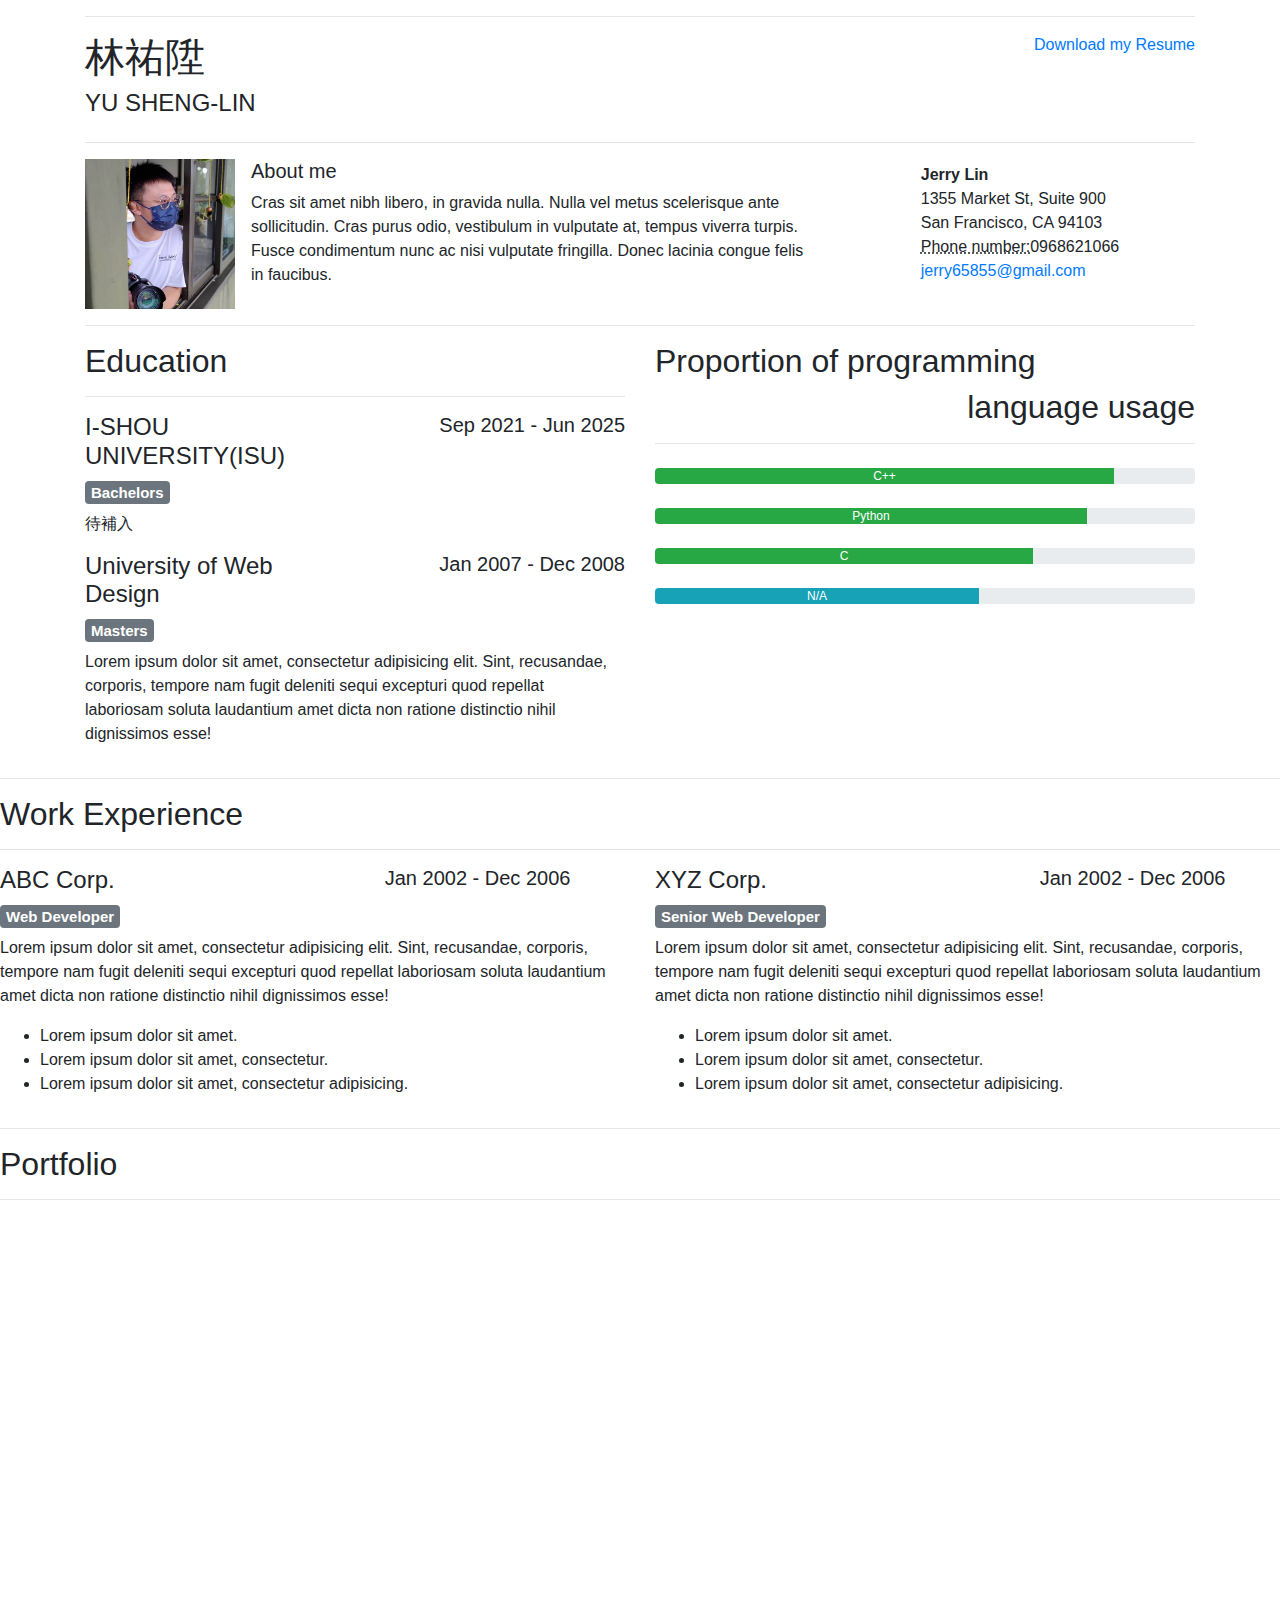
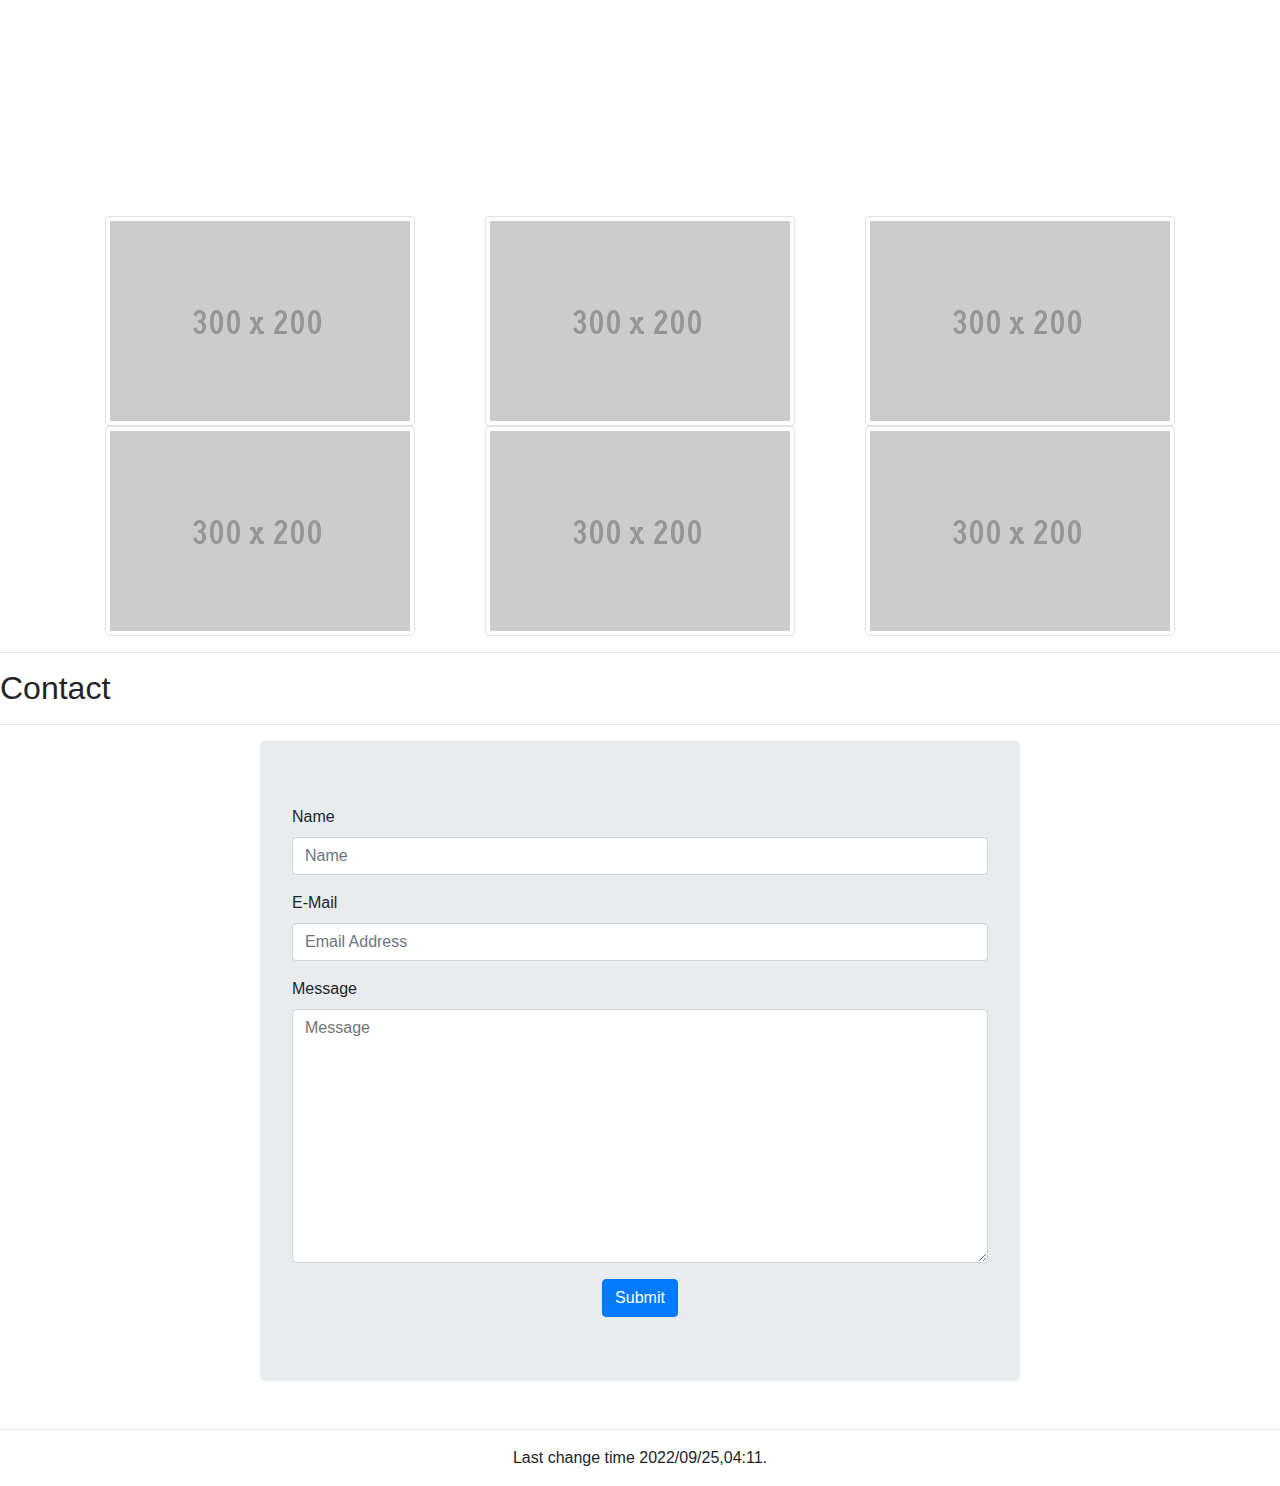
<file: engme.html>
<!DOCTYPE html>
<html lang="en">
  <head>
    <meta charset="utf-8">
    <meta http-equiv="X-UA-Compatible" content="IE=edge,chrome=1">
    <meta name="viewport" content="width=device-width, initial-scale=1">
    <title>YU SHENG-LIN pages</title>
    <!-- Bootstrap -->
    <link href="css/bootstrap-4.4.1.css" rel="stylesheet">
  </head>
  <body>
    <div class="container">
      <hr>
      <div class="row">
        <div class="col-6">
          <h1>林祐陞</h1>
			<h4>YU SHENG-LIN</h4>
        </div>
        <div class="col-6">
          <p class="text-right"><a href="">Download my Resume</a></p>
        </div>
      </div>
      <hr>
      <div class="row">
        <div class="col-md-8 col-sm-12">
          <div class="media">
            <img src="images/me.jpg" alt="Generic placeholder image" width="150" height="150" class="mr-3">
            <div class="media-body">
              <h5 class="mt-0">About me</h5>
              Cras sit amet nibh libero, in gravida nulla. Nulla vel metus scelerisque ante sollicitudin. Cras purus odio, vestibulum in vulputate at, tempus viverra turpis. Fusce condimentum nunc ac nisi vulputate fringilla. Donec lacinia congue felis in faucibus.
            </div>
          </div>
        </div>
        <div class="col-md-4 col-sm-12">
          <div class="row justify-content-md-around m-1">
            <address>
              <strong>Jerry Lin</strong><br>
              1355 Market St, Suite 900<br>
              San Francisco, CA 94103<br>
              <abbr title="Phone">Phone number:</abbr>0968621066<br>
              <a href="mailto:#">jerry65855@gmail.com</a>
            </address>
          </div>
        </div>
      </div>
      <hr>
      <div class="row">
        <div class="col-md-6 col-sm-12">
          <h2>Education</h2>
          <hr>
          <div class="row">
            <div class="col-6 col-xl-6">
              <h4>I-SHOU UNIVERSITY(ISU)</h4>
            </div>
            <div class="col-6">
              <blockquote>
                <h5 class="text-right"><span aria-hidden="true"></span> Sep 2021 - Jun 2025</h5>
              </blockquote>
            </div>
          </div>
          <h5><span class="badge badge-secondary">Bachelors</span></h5>
          <p>待補入</p>

          <div class="row">
			  
            <div class="col-6">
              <h4>University of Web Design</h4>
            </div>
            <div class="col-6">
              <h5 class="text-right"><span aria-hidden="true"></span> Jan 2007 - Dec 2008</h5>
            </div>
          </div>
          <h5><span class="badge badge-secondary">Masters</span></h5>
          <p>Lorem ipsum dolor sit amet, consectetur adipisicing elit. Sint, recusandae, corporis, tempore nam fugit deleniti sequi excepturi quod repellat laboriosam soluta laudantium amet dicta non ratione distinctio nihil dignissimos esse!</p>

        </div>
        <div class="col-md-6 col-sm-12">
          <h2>Proportion of programming </h2>	
          <!--&nbsp;-->
		  <h2 class="text-right">language usage</h2>
          <hr>
          <div class="progress mt-4">
            <div class="progress-bar bg-success" role="progressbar" aria-valuenow="85" aria-valuemin="0" aria-valuemax="100" style="width: 85%"> C++</div>
          </div>
          <div class="progress mt-4">
            <div class="progress-bar bg-success" role="progressbar" aria-valuenow="80" aria-valuemin="0" aria-valuemax="100" style="width: 80%"> Python</div>
          </div>
          <div class="progress mt-4">
            <div class="progress-bar bg-success" role="progressbar" aria-valuenow="70" aria-valuemin="0" aria-valuemax="100" style="width: 70%"> C</div>
          </div>
          <div class="progress mt-4">
            <div class="progress-bar bg-info" role="progressbar" aria-valuenow="60" aria-valuemin="0" aria-valuemax="100" style="width: 60%"> N/A</div>
          </div>
			<!-- 使用語言比例 待補入
          <div class="progress mt-4">
            <div class="progress-bar bg-warning" role="progressbar" aria-valuenow="55" aria-valuemin="0" aria-valuemax="100" style="width: 55%"> WORDPRESS</div>
          </div>
          <div class="progress mt-4">
            <div class="progress-bar bg-danger" role="progressbar" aria-valuenow="50" aria-valuemin="0" aria-valuemax="100" style="width: 50%"> PHOTOSHOP</div>
          </div>
          <div class="progress mt-4">
            <div class="progress-bar bg-danger" role="progressbar" aria-valuenow="50" aria-valuemin="0" aria-valuemax="100" style="width: 50%"> ILLUSTRATOR</div>
			  -->
        </div>
      </div>
      </div>
      <hr>
      <h2>Work Experience</h2>
      <hr>
      <div class="row">
        <div class="col-md-6 col-sm-12">
          <div class="row">
            <div class="col-5">
              <h4>ABC Corp.</h4>
            </div>
            <div class="col-6">
              <h5 class="text-right"><span aria-hidden="true"></span> Jan 2002 - Dec 2006</h5>
            </div>
          </div>
          <h5><span class="badge badge-secondary">Web Developer</span></h5>
          <p>Lorem ipsum dolor sit amet, consectetur adipisicing elit. Sint, recusandae, corporis, tempore nam fugit deleniti sequi excepturi quod repellat laboriosam soluta laudantium amet dicta non ratione distinctio nihil dignissimos esse!</p>
          <ul>
            <li>Lorem ipsum dolor sit amet.</li>
            <li>Lorem ipsum dolor sit amet, consectetur.</li>
            <li>Lorem ipsum dolor sit amet, consectetur adipisicing.</li>
          </ul>
        </div>
        <div class="col-md-6 col-sm-12">
          <div class="row">
            <div class="col-5">
              <h4>XYZ Corp.</h4>
            </div>
            <div class="col-6">
              <h5 class="text-right"><span aria-hidden="true"></span> Jan 2002 - Dec 2006</h5>
            </div>
          </div>
          <h5><span class="badge badge-secondary">Senior Web Developer</span></h5>
          <p>Lorem ipsum dolor sit amet, consectetur adipisicing elit. Sint, recusandae, corporis, tempore nam fugit deleniti sequi excepturi quod repellat laboriosam soluta laudantium amet dicta non ratione distinctio nihil dignissimos esse!</p>
          <ul>
            <li>Lorem ipsum dolor sit amet.</li>
            <li>Lorem ipsum dolor sit amet, consectetur.</li>
            <li>Lorem ipsum dolor sit amet, consectetur adipisicing.</li>
          </ul>
        </div>
      </div>
      <hr>
      <h2>Portfolio</h2>
      <hr>
      <div class="container">
        <div class="row text-center">
			<iframe src="https://calendar.google.com/calendar/embed?src=zh-tw.taiwan%23holiday%40group.v.calendar.google.com&ctz=Asia%2FTaipei" style="border: 0" width="800" height="600" frameborder="0" scrolling="no"></iframe>
          <div class="col-sm-4 col-12 p-0"><img class="img-thumbnail"  src="images/300X200.gif" alt=""></div>
          <div class="col-sm-4 col-12 p-0"><img class="img-thumbnail"  src="images/300X200.gif" alt=""></div>
          <div class="col-sm-4 col-12 p-0"><img class="img-thumbnail"  src="images/300X200.gif" alt=""></div>
        </div>
        <div class="row text-center">
          <div class="col-sm-4 col-12 p-0"><img class="img-thumbnail"  src="images/300X200.gif" alt=""></div>
          <div class="col-sm-4 col-12 p-0"><img class="img-thumbnail"  src="images/300X200.gif" alt=""></div>
          <div class="col-sm-4 col-12 p-0"><img class="img-thumbnail"  src="images/300X200.gif" alt=""></div>
        </div>
      </div>
      <hr>
      <h2>Contact</h2>
      <hr>
      <div class="container">
        <div class="row justify-content-center">
          <div class="col-lg-8  col-12 jumbotron">
            <form>
              <div class="form-group">
                <label for="name">Name</label>
                <input type="text" class="form-control" id="name" name="name" placeholder="Name">
              </div>
              <div class="form-group">
                <label for="email">E-Mail</label>
                <input type="email" class="form-control" id="email" name="email" placeholder="Email Address" aria-describedby="emailHelp">
                <span id="emailHelp" class="form-text text-muted" style="display: none;">Please enter a valid e-mail address.</span>
              </div>
              <div class="form-group">
                <label for="message">Message</label>
                <textarea rows="10" cols="100" class="form-control" id="message" name="message" placeholder="Message" aria-describedby="messageHelp"></textarea>
                <span id="messageHelp" class="form-text text-muted" style="display: none;">Please enter a message.</span>
              </div>
              <div class="text-center">
                <button type="submit" class="btn btn-primary">Submit</button>
              </div>
            </form>
          </div>
        </div>
      </div>

	  <hr>
      <footer class="text-center">
        <div class="container">
          <div class="row">
            <div class="col-12">
              <p>Last change time 2022/09/25,04:11.</p>
            </div>
          </div>
        </div>
      </footer>
    </div>
    <!-- jQuery (necessary for Bootstrap's JavaScript plugins) -->
    <script src="js/jquery-3.4.1.min.js"></script>
    <!-- Include all compiled plugins (below), or include individual files as needed -->
    <script src="js/popper.min.js"></script>
    <script src="js/bootstrap-4.4.1.js"></script>
  </body>
</html>
</file>
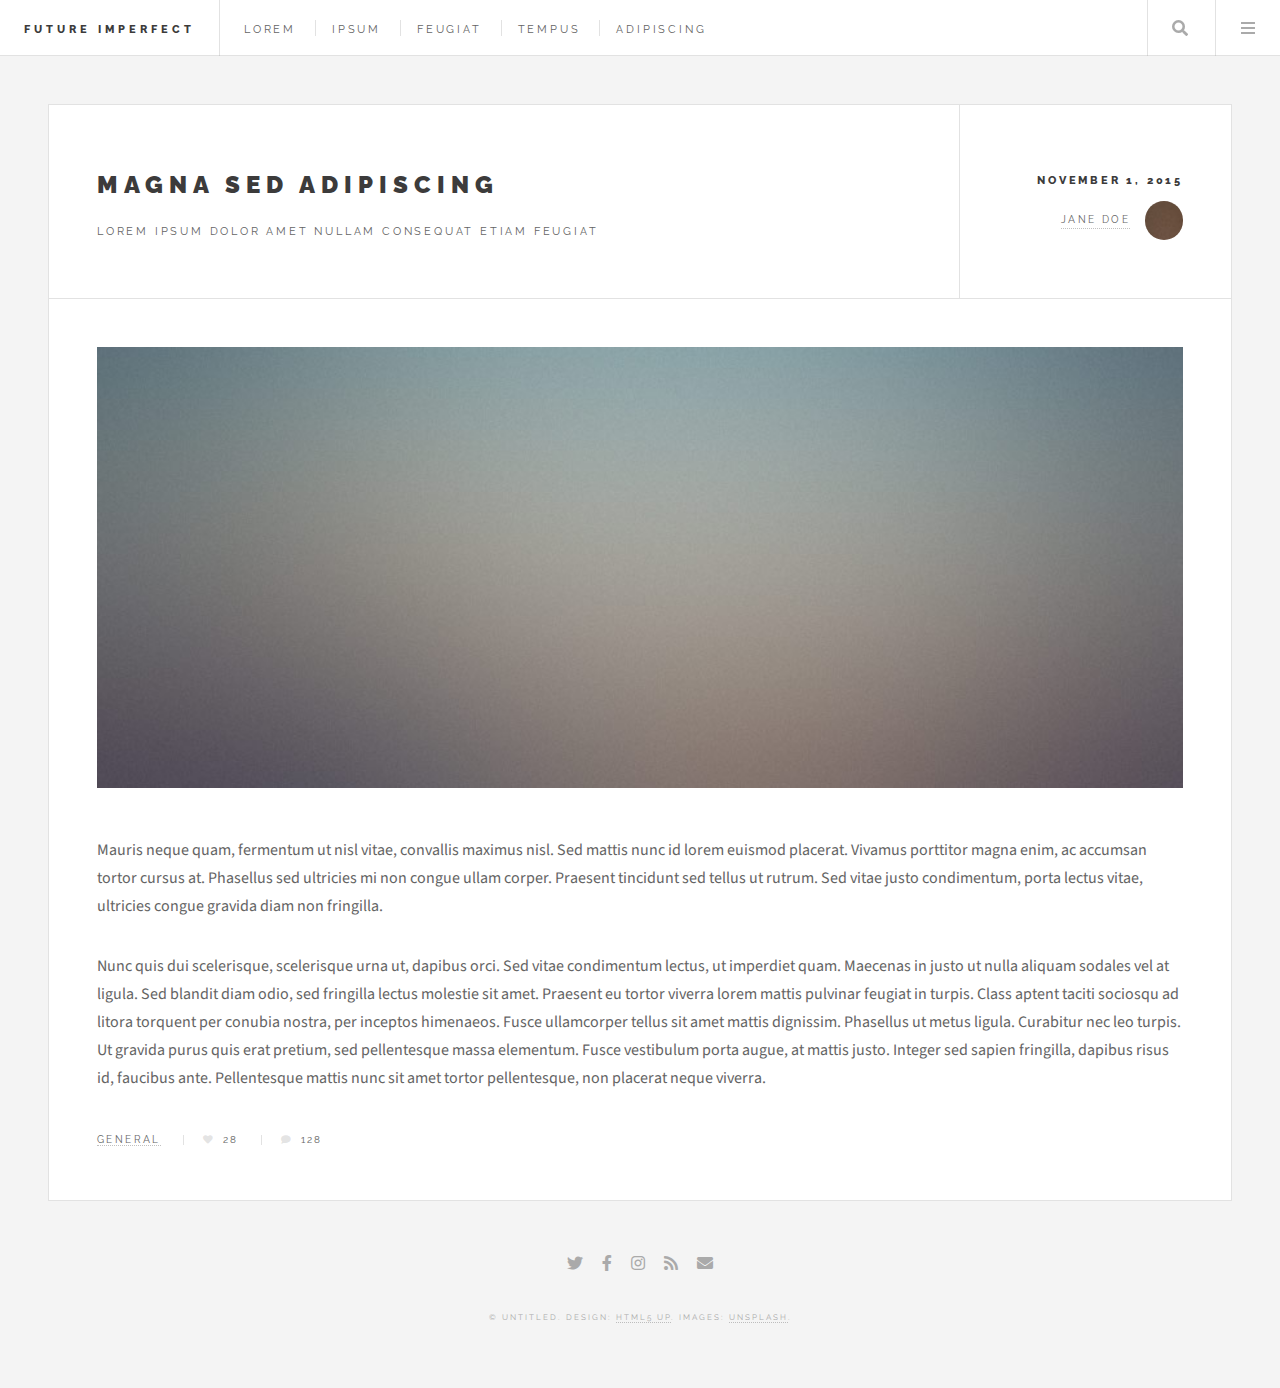
<file: single.html>
<!DOCTYPE HTML>
<!--
	Future Imperfect by HTML5 UP
	html5up.net | @ajlkn
	Free for personal and commercial use under the CCA 3.0 license (html5up.net/license)
-->
<html>
	<head>
		<title>Single - Future Imperfect by HTML5 UP</title>
		<meta charset="utf-8" />
		<meta name="viewport" content="width=device-width, initial-scale=1, user-scalable=no" />
		<link rel="stylesheet" href="assets/css/main.css" />
	</head>
	<body class="single is-preload">

		<!-- Wrapper -->
			<div id="wrapper">

				<!-- Header -->
					<header id="header">
						<h1><a href="index.html">Future Imperfect</a></h1>
						<nav class="links">
							<ul>
								<li><a href="#">Lorem</a></li>
								<li><a href="#">Ipsum</a></li>
								<li><a href="#">Feugiat</a></li>
								<li><a href="#">Tempus</a></li>
								<li><a href="#">Adipiscing</a></li>
							</ul>
						</nav>
						<nav class="main">
							<ul>
								<li class="search">
									<a class="fa-search" href="#search">Search</a>
									<form id="search" method="get" action="#">
										<input type="text" name="query" placeholder="Search" />
									</form>
								</li>
								<li class="menu">
									<a class="fa-bars" href="#menu">Menu</a>
								</li>
							</ul>
						</nav>
					</header>

				<!-- Menu -->
					<section id="menu">

						<!-- Search -->
							<section>
								<form class="search" method="get" action="#">
									<input type="text" name="query" placeholder="Search" />
								</form>
							</section>

						<!-- Links -->
							<section>
								<ul class="links">
									<li>
										<a href="#">
											<h3>Lorem ipsum</h3>
											<p>Feugiat tempus veroeros dolor</p>
										</a>
									</li>
									<li>
										<a href="#">
											<h3>Dolor sit amet</h3>
											<p>Sed vitae justo condimentum</p>
										</a>
									</li>
									<li>
										<a href="#">
											<h3>Feugiat veroeros</h3>
											<p>Phasellus sed ultricies mi congue</p>
										</a>
									</li>
									<li>
										<a href="#">
											<h3>Etiam sed consequat</h3>
											<p>Porta lectus amet ultricies</p>
										</a>
									</li>
								</ul>
							</section>

						<!-- Actions -->
							<section>
								<ul class="actions stacked">
									<li><a href="#" class="button large fit">Log In</a></li>
								</ul>
							</section>

					</section>

				<!-- Main -->
					<div id="main">

						<!-- Post -->
							<article class="post">
								<header>
									<div class="title">
										<h2><a href="#">Magna sed adipiscing</a></h2>
										<p>Lorem ipsum dolor amet nullam consequat etiam feugiat</p>
									</div>
									<div class="meta">
										<time class="published" datetime="2015-11-01">November 1, 2015</time>
										<a href="#" class="author"><span class="name">Jane Doe</span><img src="images/avatar.jpg" alt="" /></a>
									</div>
								</header>
								<span class="image featured"><img src="images/pic01.jpg" alt="" /></span>
								<p>Mauris neque quam, fermentum ut nisl vitae, convallis maximus nisl. Sed mattis nunc id lorem euismod placerat. Vivamus porttitor magna enim, ac accumsan tortor cursus at. Phasellus sed ultricies mi non congue ullam corper. Praesent tincidunt sed tellus ut rutrum. Sed vitae justo condimentum, porta lectus vitae, ultricies congue gravida diam non fringilla.</p>
								<p>Nunc quis dui scelerisque, scelerisque urna ut, dapibus orci. Sed vitae condimentum lectus, ut imperdiet quam. Maecenas in justo ut nulla aliquam sodales vel at ligula. Sed blandit diam odio, sed fringilla lectus molestie sit amet. Praesent eu tortor viverra lorem mattis pulvinar feugiat in turpis. Class aptent taciti sociosqu ad litora torquent per conubia nostra, per inceptos himenaeos. Fusce ullamcorper tellus sit amet mattis dignissim. Phasellus ut metus ligula. Curabitur nec leo turpis. Ut gravida purus quis erat pretium, sed pellentesque massa elementum. Fusce vestibulum porta augue, at mattis justo. Integer sed sapien fringilla, dapibus risus id, faucibus ante. Pellentesque mattis nunc sit amet tortor pellentesque, non placerat neque viverra. </p>
								<footer>
									<ul class="stats">
										<li><a href="#">General</a></li>
										<li><a href="#" class="icon solid fa-heart">28</a></li>
										<li><a href="#" class="icon solid fa-comment">128</a></li>
									</ul>
								</footer>
							</article>

					</div>

				<!-- Footer -->
					<section id="footer">
						<ul class="icons">
							<li><a href="#" class="icon brands fa-twitter"><span class="label">Twitter</span></a></li>
							<li><a href="#" class="icon brands fa-facebook-f"><span class="label">Facebook</span></a></li>
							<li><a href="#" class="icon brands fa-instagram"><span class="label">Instagram</span></a></li>
							<li><a href="#" class="icon solid fa-rss"><span class="label">RSS</span></a></li>
							<li><a href="#" class="icon solid fa-envelope"><span class="label">Email</span></a></li>
						</ul>
						<p class="copyright">&copy; Untitled. Design: <a href="http://html5up.net">HTML5 UP</a>. Images: <a href="http://unsplash.com">Unsplash</a>.</p>
					</section>

			</div>

		<!-- Scripts -->
			<script src="assets/js/jquery.min.js"></script>
			<script src="assets/js/browser.min.js"></script>
			<script src="assets/js/breakpoints.min.js"></script>
			<script src="assets/js/util.js"></script>
			<script src="assets/js/main.js"></script>

	</body>
</html>
</file>
<file: assets/css/main.css>
@import url(fontawesome-all.min.css);
@import url("https://fonts.googleapis.com/css?family=Source+Sans+Pro:400,700|Raleway:400,800,900");

/*
	Future Imperfect by HTML5 UP
	html5up.net | @ajlkn
	Free for personal and commercial use under the CCA 3.0 license (html5up.net/license)
*/

html, body, div, span, applet, object,
iframe, h1, h2, h3, h4, h5, h6, p, blockquote,
pre, a, abbr, acronym, address, big, cite,
code, del, dfn, em, img, ins, kbd, q, s, samp,
small, strike, strong, sub, sup, tt, var, b,
u, i, center, dl, dt, dd, ol, ul, li, fieldset,
form, label, legend, table, caption, tbody,
tfoot, thead, tr, th, td, article, aside,
canvas, details, embed, figure, figcaption,
footer, header, hgroup, menu, nav, output, ruby,
section, summary, time, mark, audio, video {
	margin: 0;
	padding: 0;
	border: 0;
	font-size: 100%;
	font: inherit;
	vertical-align: baseline;}

article, aside, details, figcaption, figure,
footer, header, hgroup, menu, nav, section {
	display: block;}

body {
	line-height: 1;
}

ol, ul {
	list-style: none;
}

blockquote, q {
	quotes: none;
}

	blockquote:before, blockquote:after, q:before, q:after {
		content: '';
		content: none;
	}

table {
	border-collapse: collapse;
	border-spacing: 0;
}

body {
	-webkit-text-size-adjust: none;
}

mark {
	background-color: transparent;
	color: inherit;
}

input::-moz-focus-inner {
	border: 0;
	padding: 0;
}

input, select, textarea {
	-moz-appearance: none;
	-webkit-appearance: none;
	-ms-appearance: none;
	appearance: none;
}

/* Basic */

	@-ms-viewport {
		width: device-width;
	}

	body {
		-ms-overflow-style: scrollbar;
	}

	@media screen and (max-width: 480px) {

		html, body {
			min-width: 320px;
		}

	}

	html {
		box-sizing: border-box;
	}

	*, *:before, *:after {
		box-sizing: inherit;
	}

	body {
		background: #f4f4f4;
	}

		body.is-preload *, body.is-preload *:before, body.is-preload *:after {
			-moz-animation: none !important;
			-webkit-animation: none !important;
			-ms-animation: none !important;
			animation: none !important;
			-moz-transition: none !important;
			-webkit-transition: none !important;
			-ms-transition: none !important;
			transition: none !important;
		}

/* Type */

	body, input, select, textarea {
		color: #646464;
		font-family: "Source Sans Pro", Helvetica, sans-serif;
		font-size: 14pt;
		font-weight: 400;
		line-height: 1.75;
	}

		@media screen and (max-width: 1680px) {

			body, input, select, textarea {
				font-size: 12pt;
			}

		}

		@media screen and (max-width: 1280px) {

			body, input, select, textarea {
				font-size: 12pt;
			}

		}

		@media screen and (max-width: 980px) {

			body, input, select, textarea {
				font-size: 12pt;
			}

		}

		@media screen and (max-width: 736px) {

			body, input, select, textarea {
				font-size: 12pt;
			}

		}

		@media screen and (max-width: 480px) {

			body, input, select, textarea {
				font-size: 12pt;
			}

		}

	a {
		-moz-transition: color 0.2s ease, border-bottom-color 0.2s ease;
		-webkit-transition: color 0.2s ease, border-bottom-color 0.2s ease;
		-ms-transition: color 0.2s ease, border-bottom-color 0.2s ease;
		transition: color 0.2s ease, border-bottom-color 0.2s ease;
		border-bottom: dotted 1px rgba(160, 160, 160, 0.65);
		color: inherit;
		text-decoration: none;
	}

		a:before {
			-moz-transition: color 0.2s ease;
			-webkit-transition: color 0.2s ease;
			-ms-transition: color 0.2s ease;
			transition: color 0.2s ease;
		}

		a:hover {
			border-bottom-color: transparent;
			color: #2ebaae !important;
		}

			a:hover:before {
				color: #2ebaae !important;
			}

	strong, b {
		color: #3c3b3b;
		font-weight: 700;
	}

	em, i {
		font-style: italic;
	}

	p {
		margin: 0 0 2em 0;
	}

	h1, h2, h3, h4, h5, h6 {
		color: #3c3b3b;
		font-family: "Raleway", Helvetica, sans-serif;
		font-weight: 800;
		letter-spacing: 0.25em;
		line-height: 1.65;
		margin: 0 0 1em 0;
		text-transform: uppercase;
	}

		h1 a, h2 a, h3 a, h4 a, h5 a, h6 a {
			color: inherit;
			border-bottom: 0;
		}

	h2 {
		font-size: 1.1em;
	}

	h3 {
		font-size: 0.9em;
	}

	h4 {
		font-size: 0.7em;
	}

	h5 {
		font-size: 0.7em;
	}

	h6 {
		font-size: 0.7em;
	}

	sub {
		font-size: 0.8em;
		position: relative;
		top: 0.5em;
	}

	sup {
		font-size: 0.8em;
		position: relative;
		top: -0.5em;
	}

	blockquote {
		border-left: solid 4px rgba(160, 160, 160, 0.3);
		font-style: italic;
		margin: 0 0 2em 0;
		padding: 0.5em 0 0.5em 2em;
	}

	code {
		background: rgba(160, 160, 160, 0.075);
		border: solid 1px rgba(160, 160, 160, 0.3);
		font-family: "Courier New", monospace;
		font-size: 0.9em;
		margin: 0 0.25em;
		padding: 0.25em 0.65em;
	}

	pre {
		-webkit-overflow-scrolling: touch;
		font-family: "Courier New", monospace;
		font-size: 0.9em;
		margin: 0 0 2em 0;
	}

		pre code {
			display: block;
			line-height: 1.75em;
			padding: 1em 1.5em;
			overflow-x: auto;
		}

	hr {
		border: 0;
		border-bottom: solid 1px rgba(160, 160, 160, 0.3);
		margin: 2em 0;
	}

		hr.major {
			margin: 3em 0;
		}

	.align-left {
		text-align: left;
	}

	.align-center {
		text-align: center;
	}

	.align-right {
		text-align: right;
	}

/* Row */

	.row {
		display: flex;
		flex-wrap: wrap;
		box-sizing: border-box;
		align-items: stretch;
	}

		.row > * {
			box-sizing: border-box;
		}

		.row.gtr-uniform > * > :last-child {
			margin-bottom: 0;
		}

		.row.aln-left {
			justify-content: flex-start;
		}

		.row.aln-center {
			justify-content: center;
		}

		.row.aln-right {
			justify-content: flex-end;
		}

		.row.aln-top {
			align-items: flex-start;
		}

		.row.aln-middle {
			align-items: center;
		}

		.row.aln-bottom {
			align-items: flex-end;
		}

		.row > .imp {
			order: -1;
		}

		.row > .col-1 {
			width: 8.33333%;
		}

		.row > .off-1 {
			margin-left: 8.33333%;
		}

		.row > .col-2 {
			width: 16.66667%;
		}

		.row > .off-2 {
			margin-left: 16.66667%;
		}

		.row > .col-3 {
			width: 25%;
		}

		.row > .off-3 {
			margin-left: 25%;
		}

		.row > .col-4 {
			width: 33.33333%;
		}

		.row > .off-4 {
			margin-left: 33.33333%;
		}

		.row > .col-5 {
			width: 41.66667%;
		}

		.row > .off-5 {
			margin-left: 41.66667%;
		}

		.row > .col-6 {
			width: 50%;
		}

		.row > .off-6 {
			margin-left: 50%;
		}

		.row > .col-7 {
			width: 58.33333%;
		}

		.row > .off-7 {
			margin-left: 58.33333%;
		}

		.row > .col-8 {
			width: 66.66667%;
		}

		.row > .off-8 {
			margin-left: 66.66667%;
		}

		.row > .col-9 {
			width: 75%;
		}

		.row > .off-9 {
			margin-left: 75%;
		}

		.row > .col-10 {
			width: 83.33333%;
		}

		.row > .off-10 {
			margin-left: 83.33333%;
		}

		.row > .col-11 {
			width: 91.66667%;
		}

		.row > .off-11 {
			margin-left: 91.66667%;
		}

		.row > .col-12 {
			width: 100%;
		}

		.row > .off-12 {
			margin-left: 100%;
		}

		.row.gtr-0 {
			margin-top: 0;
			margin-left: 0em;
		}

			.row.gtr-0 > * {
				padding: 0 0 0 0em;
			}

			.row.gtr-0.gtr-uniform {
				margin-top: 0em;
			}

				.row.gtr-0.gtr-uniform > * {
					padding-top: 0em;
				}

		.row.gtr-25 {
			margin-top: 0;
			margin-left: -0.25em;
		}

			.row.gtr-25 > * {
				padding: 0 0 0 0.25em;
			}

			.row.gtr-25.gtr-uniform {
				margin-top: -0.25em;
			}

				.row.gtr-25.gtr-uniform > * {
					padding-top: 0.25em;
				}

		.row.gtr-50 {
			margin-top: 0;
			margin-left: -0.5em;
		}

			.row.gtr-50 > * {
				padding: 0 0 0 0.5em;
			}

			.row.gtr-50.gtr-uniform {
				margin-top: -0.5em;
			}

				.row.gtr-50.gtr-uniform > * {
					padding-top: 0.5em;
				}

		.row {
			margin-top: 0;
			margin-left: -1em;
		}

			.row > * {
				padding: 0 0 0 1em;
			}

			.row.gtr-uniform {
				margin-top: -1em;
			}

				.row.gtr-uniform > * {
					padding-top: 1em;
				}

		.row.gtr-150 {
			margin-top: 0;
			margin-left: -1.5em;
		}

			.row.gtr-150 > * {
				padding: 0 0 0 1.5em;
			}

			.row.gtr-150.gtr-uniform {
				margin-top: -1.5em;
			}

				.row.gtr-150.gtr-uniform > * {
					padding-top: 1.5em;
				}

		.row.gtr-200 {
			margin-top: 0;
			margin-left: -2em;
		}

			.row.gtr-200 > * {
				padding: 0 0 0 2em;
			}

			.row.gtr-200.gtr-uniform {
				margin-top: -2em;
			}

				.row.gtr-200.gtr-uniform > * {
					padding-top: 2em;
				}

		@media screen and (max-width: 1680px) {

			.row {
				display: flex;
				flex-wrap: wrap;
				box-sizing: border-box;
				align-items: stretch;
			}

				.row > * {
					box-sizing: border-box;
				}

				.row.gtr-uniform > * > :last-child {
					margin-bottom: 0;
				}

				.row.aln-left {
					justify-content: flex-start;
				}

				.row.aln-center {
					justify-content: center;
				}

				.row.aln-right {
					justify-content: flex-end;
				}

				.row.aln-top {
					align-items: flex-start;
				}

				.row.aln-middle {
					align-items: center;
				}

				.row.aln-bottom {
					align-items: flex-end;
				}

				.row > .imp-xlarge {
					order: -1;
				}

				.row > .col-1-xlarge {
					width: 8.33333%;
				}

				.row > .off-1-xlarge {
					margin-left: 8.33333%;
				}

				.row > .col-2-xlarge {
					width: 16.66667%;
				}

				.row > .off-2-xlarge {
					margin-left: 16.66667%;
				}

				.row > .col-3-xlarge {
					width: 25%;
				}

				.row > .off-3-xlarge {
					margin-left: 25%;
				}

				.row > .col-4-xlarge {
					width: 33.33333%;
				}

				.row > .off-4-xlarge {
					margin-left: 33.33333%;
				}

				.row > .col-5-xlarge {
					width: 41.66667%;
				}

				.row > .off-5-xlarge {
					margin-left: 41.66667%;
				}

				.row > .col-6-xlarge {
					width: 50%;
				}

				.row > .off-6-xlarge {
					margin-left: 50%;
				}

				.row > .col-7-xlarge {
					width: 58.33333%;
				}

				.row > .off-7-xlarge {
					margin-left: 58.33333%;
				}

				.row > .col-8-xlarge {
					width: 66.66667%;
				}

				.row > .off-8-xlarge {
					margin-left: 66.66667%;
				}

				.row > .col-9-xlarge {
					width: 75%;
				}

				.row > .off-9-xlarge {
					margin-left: 75%;
				}

				.row > .col-10-xlarge {
					width: 83.33333%;
				}

				.row > .off-10-xlarge {
					margin-left: 83.33333%;
				}

				.row > .col-11-xlarge {
					width: 91.66667%;
				}

				.row > .off-11-xlarge {
					margin-left: 91.66667%;
				}

				.row > .col-12-xlarge {
					width: 100%;
				}

				.row > .off-12-xlarge {
					margin-left: 100%;
				}

				.row.gtr-0 {
					margin-top: 0;
					margin-left: 0em;
				}

					.row.gtr-0 > * {
						padding: 0 0 0 0em;
					}

					.row.gtr-0.gtr-uniform {
						margin-top: 0em;
					}

						.row.gtr-0.gtr-uniform > * {
							padding-top: 0em;
						}

				.row.gtr-25 {
					margin-top: 0;
					margin-left: -0.25em;
				}

					.row.gtr-25 > * {
						padding: 0 0 0 0.25em;
					}

					.row.gtr-25.gtr-uniform {
						margin-top: -0.25em;
					}

						.row.gtr-25.gtr-uniform > * {
							padding-top: 0.25em;
						}

				.row.gtr-50 {
					margin-top: 0;
					margin-left: -0.5em;
				}

					.row.gtr-50 > * {
						padding: 0 0 0 0.5em;
					}

					.row.gtr-50.gtr-uniform {
						margin-top: -0.5em;
					}

						.row.gtr-50.gtr-uniform > * {
							padding-top: 0.5em;
						}

				.row {
					margin-top: 0;
					margin-left: -1em;
				}

					.row > * {
						padding: 0 0 0 1em;
					}

					.row.gtr-uniform {
						margin-top: -1em;
					}

						.row.gtr-uniform > * {
							padding-top: 1em;
						}

				.row.gtr-150 {
					margin-top: 0;
					margin-left: -1.5em;
				}

					.row.gtr-150 > * {
						padding: 0 0 0 1.5em;
					}

					.row.gtr-150.gtr-uniform {
						margin-top: -1.5em;
					}

						.row.gtr-150.gtr-uniform > * {
							padding-top: 1.5em;
						}

				.row.gtr-200 {
					margin-top: 0;
					margin-left: -2em;
				}

					.row.gtr-200 > * {
						padding: 0 0 0 2em;
					}

					.row.gtr-200.gtr-uniform {
						margin-top: -2em;
					}

						.row.gtr-200.gtr-uniform > * {
							padding-top: 2em;
						}

		}

		@media screen and (max-width: 1280px) {

			.row {
				display: flex;
				flex-wrap: wrap;
				box-sizing: border-box;
				align-items: stretch;
			}

				.row > * {
					box-sizing: border-box;
				}

				.row.gtr-uniform > * > :last-child {
					margin-bottom: 0;
				}

				.row.aln-left {
					justify-content: flex-start;
				}

				.row.aln-center {
					justify-content: center;
				}

				.row.aln-right {
					justify-content: flex-end;
				}

				.row.aln-top {
					align-items: flex-start;
				}

				.row.aln-middle {
					align-items: center;
				}

				.row.aln-bottom {
					align-items: flex-end;
				}

				.row > .imp-large {
					order: -1;
				}

				.row > .col-1-large {
					width: 8.33333%;
				}

				.row > .off-1-large {
					margin-left: 8.33333%;
				}

				.row > .col-2-large {
					width: 16.66667%;
				}

				.row > .off-2-large {
					margin-left: 16.66667%;
				}

				.row > .col-3-large {
					width: 25%;
				}

				.row > .off-3-large {
					margin-left: 25%;
				}

				.row > .col-4-large {
					width: 33.33333%;
				}

				.row > .off-4-large {
					margin-left: 33.33333%;
				}

				.row > .col-5-large {
					width: 41.66667%;
				}

				.row > .off-5-large {
					margin-left: 41.66667%;
				}

				.row > .col-6-large {
					width: 50%;
				}

				.row > .off-6-large {
					margin-left: 50%;
				}

				.row > .col-7-large {
					width: 58.33333%;
				}

				.row > .off-7-large {
					margin-left: 58.33333%;
				}

				.row > .col-8-large {
					width: 66.66667%;
				}

				.row > .off-8-large {
					margin-left: 66.66667%;
				}

				.row > .col-9-large {
					width: 75%;
				}

				.row > .off-9-large {
					margin-left: 75%;
				}

				.row > .col-10-large {
					width: 83.33333%;
				}

				.row > .off-10-large {
					margin-left: 83.33333%;
				}

				.row > .col-11-large {
					width: 91.66667%;
				}

				.row > .off-11-large {
					margin-left: 91.66667%;
				}

				.row > .col-12-large {
					width: 100%;
				}

				.row > .off-12-large {
					margin-left: 100%;
				}

				.row.gtr-0 {
					margin-top: 0;
					margin-left: 0em;
				}

					.row.gtr-0 > * {
						padding: 0 0 0 0em;
					}

					.row.gtr-0.gtr-uniform {
						margin-top: 0em;
					}

						.row.gtr-0.gtr-uniform > * {
							padding-top: 0em;
						}

				.row.gtr-25 {
					margin-top: 0;
					margin-left: -0.25em;
				}

					.row.gtr-25 > * {
						padding: 0 0 0 0.25em;
					}

					.row.gtr-25.gtr-uniform {
						margin-top: -0.25em;
					}

						.row.gtr-25.gtr-uniform > * {
							padding-top: 0.25em;
						}

				.row.gtr-50 {
					margin-top: 0;
					margin-left: -0.5em;
				}

					.row.gtr-50 > * {
						padding: 0 0 0 0.5em;
					}

					.row.gtr-50.gtr-uniform {
						margin-top: -0.5em;
					}

						.row.gtr-50.gtr-uniform > * {
							padding-top: 0.5em;
						}

				.row {
					margin-top: 0;
					margin-left: -1em;
				}

					.row > * {
						padding: 0 0 0 1em;
					}

					.row.gtr-uniform {
						margin-top: -1em;
					}

						.row.gtr-uniform > * {
							padding-top: 1em;
						}

				.row.gtr-150 {
					margin-top: 0;
					margin-left: -1.5em;
				}

					.row.gtr-150 > * {
						padding: 0 0 0 1.5em;
					}

					.row.gtr-150.gtr-uniform {
						margin-top: -1.5em;
					}

						.row.gtr-150.gtr-uniform > * {
							padding-top: 1.5em;
						}

				.row.gtr-200 {
					margin-top: 0;
					margin-left: -2em;
				}

					.row.gtr-200 > * {
						padding: 0 0 0 2em;
					}

					.row.gtr-200.gtr-uniform {
						margin-top: -2em;
					}

						.row.gtr-200.gtr-uniform > * {
							padding-top: 2em;
						}

		}

		@media screen and (max-width: 980px) {

			.row {
				display: flex;
				flex-wrap: wrap;
				box-sizing: border-box;
				align-items: stretch;
			}

				.row > * {
					box-sizing: border-box;
				}

				.row.gtr-uniform > * > :last-child {
					margin-bottom: 0;
				}

				.row.aln-left {
					justify-content: flex-start;
				}

				.row.aln-center {
					justify-content: center;
				}

				.row.aln-right {
					justify-content: flex-end;
				}

				.row.aln-top {
					align-items: flex-start;
				}

				.row.aln-middle {
					align-items: center;
				}

				.row.aln-bottom {
					align-items: flex-end;
				}

				.row > .imp-medium {
					order: -1;
				}

				.row > .col-1-medium {
					width: 8.33333%;
				}

				.row > .off-1-medium {
					margin-left: 8.33333%;
				}

				.row > .col-2-medium {
					width: 16.66667%;
				}

				.row > .off-2-medium {
					margin-left: 16.66667%;
				}

				.row > .col-3-medium {
					width: 25%;
				}

				.row > .off-3-medium {
					margin-left: 25%;
				}

				.row > .col-4-medium {
					width: 33.33333%;
				}

				.row > .off-4-medium {
					margin-left: 33.33333%;
				}

				.row > .col-5-medium {
					width: 41.66667%;
				}

				.row > .off-5-medium {
					margin-left: 41.66667%;
				}

				.row > .col-6-medium {
					width: 50%;
				}

				.row > .off-6-medium {
					margin-left: 50%;
				}

				.row > .col-7-medium {
					width: 58.33333%;
				}

				.row > .off-7-medium {
					margin-left: 58.33333%;
				}

				.row > .col-8-medium {
					width: 66.66667%;
				}

				.row > .off-8-medium {
					margin-left: 66.66667%;
				}

				.row > .col-9-medium {
					width: 75%;
				}

				.row > .off-9-medium {
					margin-left: 75%;
				}

				.row > .col-10-medium {
					width: 83.33333%;
				}

				.row > .off-10-medium {
					margin-left: 83.33333%;
				}

				.row > .col-11-medium {
					width: 91.66667%;
				}

				.row > .off-11-medium {
					margin-left: 91.66667%;
				}

				.row > .col-12-medium {
					width: 100%;
				}

				.row > .off-12-medium {
					margin-left: 100%;
				}

				.row.gtr-0 {
					margin-top: 0;
					margin-left: 0em;
				}

					.row.gtr-0 > * {
						padding: 0 0 0 0em;
					}

					.row.gtr-0.gtr-uniform {
						margin-top: 0em;
					}

						.row.gtr-0.gtr-uniform > * {
							padding-top: 0em;
						}

				.row.gtr-25 {
					margin-top: 0;
					margin-left: -0.25em;
				}

					.row.gtr-25 > * {
						padding: 0 0 0 0.25em;
					}

					.row.gtr-25.gtr-uniform {
						margin-top: -0.25em;
					}

						.row.gtr-25.gtr-uniform > * {
							padding-top: 0.25em;
						}

				.row.gtr-50 {
					margin-top: 0;
					margin-left: -0.5em;
				}

					.row.gtr-50 > * {
						padding: 0 0 0 0.5em;
					}

					.row.gtr-50.gtr-uniform {
						margin-top: -0.5em;
					}

						.row.gtr-50.gtr-uniform > * {
							padding-top: 0.5em;
						}

				.row {
					margin-top: 0;
					margin-left: -1em;
				}

					.row > * {
						padding: 0 0 0 1em;
					}

					.row.gtr-uniform {
						margin-top: -1em;
					}

						.row.gtr-uniform > * {
							padding-top: 1em;
						}

				.row.gtr-150 {
					margin-top: 0;
					margin-left: -1.5em;
				}

					.row.gtr-150 > * {
						padding: 0 0 0 1.5em;
					}

					.row.gtr-150.gtr-uniform {
						margin-top: -1.5em;
					}

						.row.gtr-150.gtr-uniform > * {
							padding-top: 1.5em;
						}

				.row.gtr-200 {
					margin-top: 0;
					margin-left: -2em;
				}

					.row.gtr-200 > * {
						padding: 0 0 0 2em;
					}

					.row.gtr-200.gtr-uniform {
						margin-top: -2em;
					}

						.row.gtr-200.gtr-uniform > * {
							padding-top: 2em;
						}

		}

		@media screen and (max-width: 736px) {

			.row {
				display: flex;
				flex-wrap: wrap;
				box-sizing: border-box;
				align-items: stretch;
			}

				.row > * {
					box-sizing: border-box;
				}

				.row.gtr-uniform > * > :last-child {
					margin-bottom: 0;
				}

				.row.aln-left {
					justify-content: flex-start;
				}

				.row.aln-center {
					justify-content: center;
				}

				.row.aln-right {
					justify-content: flex-end;
				}

				.row.aln-top {
					align-items: flex-start;
				}

				.row.aln-middle {
					align-items: center;
				}

				.row.aln-bottom {
					align-items: flex-end;
				}

				.row > .imp-small {
					order: -1;
				}

				.row > .col-1-small {
					width: 8.33333%;
				}

				.row > .off-1-small {
					margin-left: 8.33333%;
				}

				.row > .col-2-small {
					width: 16.66667%;
				}

				.row > .off-2-small {
					margin-left: 16.66667%;
				}

				.row > .col-3-small {
					width: 25%;
				}

				.row > .off-3-small {
					margin-left: 25%;
				}

				.row > .col-4-small {
					width: 33.33333%;
				}

				.row > .off-4-small {
					margin-left: 33.33333%;
				}

				.row > .col-5-small {
					width: 41.66667%;
				}

				.row > .off-5-small {
					margin-left: 41.66667%;
				}

				.row > .col-6-small {
					width: 50%;
				}

				.row > .off-6-small {
					margin-left: 50%;
				}

				.row > .col-7-small {
					width: 58.33333%;
				}

				.row > .off-7-small {
					margin-left: 58.33333%;
				}

				.row > .col-8-small {
					width: 66.66667%;
				}

				.row > .off-8-small {
					margin-left: 66.66667%;
				}

				.row > .col-9-small {
					width: 75%;
				}

				.row > .off-9-small {
					margin-left: 75%;
				}

				.row > .col-10-small {
					width: 83.33333%;
				}

				.row > .off-10-small {
					margin-left: 83.33333%;
				}

				.row > .col-11-small {
					width: 91.66667%;
				}

				.row > .off-11-small {
					margin-left: 91.66667%;
				}

				.row > .col-12-small {
					width: 100%;
				}

				.row > .off-12-small {
					margin-left: 100%;
				}

				.row.gtr-0 {
					margin-top: 0;
					margin-left: 0em;
				}

					.row.gtr-0 > * {
						padding: 0 0 0 0em;
					}

					.row.gtr-0.gtr-uniform {
						margin-top: 0em;
					}

						.row.gtr-0.gtr-uniform > * {
							padding-top: 0em;
						}

				.row.gtr-25 {
					margin-top: 0;
					margin-left: -0.25em;
				}

					.row.gtr-25 > * {
						padding: 0 0 0 0.25em;
					}

					.row.gtr-25.gtr-uniform {
						margin-top: -0.25em;
					}

						.row.gtr-25.gtr-uniform > * {
							padding-top: 0.25em;
						}

				.row.gtr-50 {
					margin-top: 0;
					margin-left: -0.5em;
				}

					.row.gtr-50 > * {
						padding: 0 0 0 0.5em;
					}

					.row.gtr-50.gtr-uniform {
						margin-top: -0.5em;
					}

						.row.gtr-50.gtr-uniform > * {
							padding-top: 0.5em;
						}

				.row {
					margin-top: 0;
					margin-left: -1em;
				}

					.row > * {
						padding: 0 0 0 1em;
					}

					.row.gtr-uniform {
						margin-top: -1em;
					}

						.row.gtr-uniform > * {
							padding-top: 1em;
						}

				.row.gtr-150 {
					margin-top: 0;
					margin-left: -1.5em;
				}

					.row.gtr-150 > * {
						padding: 0 0 0 1.5em;
					}

					.row.gtr-150.gtr-uniform {
						margin-top: -1.5em;
					}

						.row.gtr-150.gtr-uniform > * {
							padding-top: 1.5em;
						}

				.row.gtr-200 {
					margin-top: 0;
					margin-left: -2em;
				}

					.row.gtr-200 > * {
						padding: 0 0 0 2em;
					}

					.row.gtr-200.gtr-uniform {
						margin-top: -2em;
					}

						.row.gtr-200.gtr-uniform > * {
							padding-top: 2em;
						}

		}

		@media screen and (max-width: 480px) {

			.row {
				display: flex;
				flex-wrap: wrap;
				box-sizing: border-box;
				align-items: stretch;
			}

				.row > * {
					box-sizing: border-box;
				}

				.row.gtr-uniform > * > :last-child {
					margin-bottom: 0;
				}

				.row.aln-left {
					justify-content: flex-start;
				}

				.row.aln-center {
					justify-content: center;
				}

				.row.aln-right {
					justify-content: flex-end;
				}

				.row.aln-top {
					align-items: flex-start;
				}

				.row.aln-middle {
					align-items: center;
				}

				.row.aln-bottom {
					align-items: flex-end;
				}

				.row > .imp-xsmall {
					order: -1;
				}

				.row > .col-1-xsmall {
					width: 8.33333%;
				}

				.row > .off-1-xsmall {
					margin-left: 8.33333%;
				}

				.row > .col-2-xsmall {
					width: 16.66667%;
				}

				.row > .off-2-xsmall {
					margin-left: 16.66667%;
				}

				.row > .col-3-xsmall {
					width: 25%;
				}

				.row > .off-3-xsmall {
					margin-left: 25%;
				}

				.row > .col-4-xsmall {
					width: 33.33333%;
				}

				.row > .off-4-xsmall {
					margin-left: 33.33333%;
				}

				.row > .col-5-xsmall {
					width: 41.66667%;
				}

				.row > .off-5-xsmall {
					margin-left: 41.66667%;
				}

				.row > .col-6-xsmall {
					width: 50%;
				}

				.row > .off-6-xsmall {
					margin-left: 50%;
				}

				.row > .col-7-xsmall {
					width: 58.33333%;
				}

				.row > .off-7-xsmall {
					margin-left: 58.33333%;
				}

				.row > .col-8-xsmall {
					width: 66.66667%;
				}

				.row > .off-8-xsmall {
					margin-left: 66.66667%;
				}

				.row > .col-9-xsmall {
					width: 75%;
				}

				.row > .off-9-xsmall {
					margin-left: 75%;
				}

				.row > .col-10-xsmall {
					width: 83.33333%;
				}

				.row > .off-10-xsmall {
					margin-left: 83.33333%;
				}

				.row > .col-11-xsmall {
					width: 91.66667%;
				}

				.row > .off-11-xsmall {
					margin-left: 91.66667%;
				}

				.row > .col-12-xsmall {
					width: 100%;
				}

				.row > .off-12-xsmall {
					margin-left: 100%;
				}

				.row.gtr-0 {
					margin-top: 0;
					margin-left: 0em;
				}

					.row.gtr-0 > * {
						padding: 0 0 0 0em;
					}

					.row.gtr-0.gtr-uniform {
						margin-top: 0em;
					}

						.row.gtr-0.gtr-uniform > * {
							padding-top: 0em;
						}

				.row.gtr-25 {
					margin-top: 0;
					margin-left: -0.25em;
				}

					.row.gtr-25 > * {
						padding: 0 0 0 0.25em;
					}

					.row.gtr-25.gtr-uniform {
						margin-top: -0.25em;
					}

						.row.gtr-25.gtr-uniform > * {
							padding-top: 0.25em;
						}

				.row.gtr-50 {
					margin-top: 0;
					margin-left: -0.5em;
				}

					.row.gtr-50 > * {
						padding: 0 0 0 0.5em;
					}

					.row.gtr-50.gtr-uniform {
						margin-top: -0.5em;
					}

						.row.gtr-50.gtr-uniform > * {
							padding-top: 0.5em;
						}

				.row {
					margin-top: 0;
					margin-left: -1em;
				}

					.row > * {
						padding: 0 0 0 1em;
					}

					.row.gtr-uniform {
						margin-top: -1em;
					}

						.row.gtr-uniform > * {
							padding-top: 1em;
						}

				.row.gtr-150 {
					margin-top: 0;
					margin-left: -1.5em;
				}

					.row.gtr-150 > * {
						padding: 0 0 0 1.5em;
					}

					.row.gtr-150.gtr-uniform {
						margin-top: -1.5em;
					}

						.row.gtr-150.gtr-uniform > * {
							padding-top: 1.5em;
						}

				.row.gtr-200 {
					margin-top: 0;
					margin-left: -2em;
				}

					.row.gtr-200 > * {
						padding: 0 0 0 2em;
					}

					.row.gtr-200.gtr-uniform {
						margin-top: -2em;
					}

						.row.gtr-200.gtr-uniform > * {
							padding-top: 2em;
						}

		}

/* Author */

	.author {
		display: -moz-flex;
		display: -webkit-flex;
		display: -ms-flex;
		display: flex;
		-moz-flex-direction: row;
		-webkit-flex-direction: row;
		-ms-flex-direction: row;
		flex-direction: row;
		-moz-align-items: center;
		-webkit-align-items: center;
		-ms-align-items: center;
		align-items: center;
		-moz-justify-content: -moz-flex-end;
		-webkit-justify-content: -webkit-flex-end;
		-ms-justify-content: -ms-flex-end;
		justify-content: flex-end;
		border-bottom: 0;
		font-family: "Raleway", Helvetica, sans-serif;
		font-size: 0.6em;
		font-weight: 400;
		letter-spacing: 0.25em;
		text-transform: uppercase;
		white-space: nowrap;
	}

		.author .name {
			-moz-transition: border-bottom-color 0.2s ease;
			-webkit-transition: border-bottom-color 0.2s ease;
			-ms-transition: border-bottom-color 0.2s ease;
			transition: border-bottom-color 0.2s ease;
			border-bottom: dotted 1px rgba(160, 160, 160, 0.65);
			display: block;
			margin: 0 1.5em 0 0;
		}

		.author img {
			border-radius: 100%;
			display: block;
			width: 4em;
		}

		.author:hover .name {
			border-bottom-color: transparent;
		}

/* Blurb */

	.blurb h2 {
		font-size: 0.8em;
		margin: 0 0 1.5em 0;
	}

	.blurb h3 {
		font-size: 0.7em;
	}

	.blurb p {
		font-size: 0.9em;
	}

/* Box */

	.box {
		border: solid 1px rgba(160, 160, 160, 0.3);
		margin-bottom: 2em;
		padding: 1.5em;
	}

		.box > :last-child,
		.box > :last-child > :last-child,
		.box > :last-child > :last-child > :last-child {
			margin-bottom: 0;
		}

		.box.alt {
			border: 0;
			border-radius: 0;
			padding: 0;
		}

/* Button */

	input[type="submit"],
	input[type="reset"],
	input[type="button"],
	button,
	.button {
		-moz-appearance: none;
		-webkit-appearance: none;
		-ms-appearance: none;
		appearance: none;
		-moz-transition: background-color 0.2s ease, box-shadow 0.2s ease, color 0.2s ease;
		-webkit-transition: background-color 0.2s ease, box-shadow 0.2s ease, color 0.2s ease;
		-ms-transition: background-color 0.2s ease, box-shadow 0.2s ease, color 0.2s ease;
		transition: background-color 0.2s ease, box-shadow 0.2s ease, color 0.2s ease;
		background-color: transparent;
		border: 0;
		box-shadow: inset 0 0 0 1px rgba(160, 160, 160, 0.3);
		color: #3c3b3b !important;
		cursor: pointer;
		display: inline-block;
		font-family: "Raleway", Helvetica, sans-serif;
		font-size: 0.6em;
		font-weight: 800;
		height: 4.8125em;
		letter-spacing: 0.25em;
		line-height: 4.8125em;
		padding: 0 2.5em;
		text-align: center;
		text-decoration: none;
		text-transform: uppercase;
		white-space: nowrap;
	}

		input[type="submit"]:hover,
		input[type="reset"]:hover,
		input[type="button"]:hover,
		button:hover,
		.button:hover {
			box-shadow: inset 0 0 0 1px #2ebaae;
			color: #2ebaae !important;
		}

			input[type="submit"]:hover:active,
			input[type="reset"]:hover:active,
			input[type="button"]:hover:active,
			button:hover:active,
			.button:hover:active {
				background-color: rgba(46, 186, 174, 0.05);
			}

		input[type="submit"]:before, input[type="submit"]:after,
		input[type="reset"]:before,
		input[type="reset"]:after,
		input[type="button"]:before,
		input[type="button"]:after,
		button:before,
		button:after,
		.button:before,
		.button:after {
			color: #aaaaaa;
			position: relative;
		}

		input[type="submit"]:before,
		input[type="reset"]:before,
		input[type="button"]:before,
		button:before,
		.button:before {
			left: -1em;
			padding: 0 0 0 0.75em;
		}

		input[type="submit"]:after,
		input[type="reset"]:after,
		input[type="button"]:after,
		button:after,
		.button:after {
			left: 1em;
			padding: 0 0.75em 0 0;
		}

		input[type="submit"].fit,
		input[type="reset"].fit,
		input[type="button"].fit,
		button.fit,
		.button.fit {
			width: 100%;
		}

		input[type="submit"].large,
		input[type="reset"].large,
		input[type="button"].large,
		button.large,
		.button.large {
			font-size: 0.7em;
			padding: 0 3em;
		}

		input[type="submit"].small,
		input[type="reset"].small,
		input[type="button"].small,
		button.small,
		.button.small {
			font-size: 0.5em;
		}

		input[type="submit"].disabled, input[type="submit"]:disabled,
		input[type="reset"].disabled,
		input[type="reset"]:disabled,
		input[type="button"].disabled,
		input[type="button"]:disabled,
		button.disabled,
		button:disabled,
		.button.disabled,
		.button:disabled {
			pointer-events: none;
			color: rgba(160, 160, 160, 0.3) !important;
		}

			input[type="submit"].disabled:before, input[type="submit"]:disabled:before,
			input[type="reset"].disabled:before,
			input[type="reset"]:disabled:before,
			input[type="button"].disabled:before,
			input[type="button"]:disabled:before,
			button.disabled:before,
			button:disabled:before,
			.button.disabled:before,
			.button:disabled:before {
				color: rgba(160, 160, 160, 0.3) !important;
			}

/* Form */

	form {
		margin: 0 0 2em 0;
	}

		form.search {
			text-decoration: none;
			position: relative;
		}

			form.search:before {
				-moz-osx-font-smoothing: grayscale;
				-webkit-font-smoothing: antialiased;
				display: inline-block;
				font-style: normal;
				font-variant: normal;
				text-rendering: auto;
				line-height: 1;
				text-transform: none !important;
				font-family: 'Font Awesome 5 Free';
				font-weight: 900;
			}

			form.search:before {
				color: #aaaaaa;
				content: '\f002';
				display: block;
				height: 2.75em;
				left: 0;
				line-height: 2.75em;
				position: absolute;
				text-align: center;
				top: 0;
				width: 2.5em;
			}

			form.search > input:first-child {
				padding-left: 2.5em;
			}

	label {
		color: #3c3b3b;
		display: block;
		font-size: 0.9em;
		font-weight: 700;
		margin: 0 0 1em 0;
	}

	input[type="text"],
	input[type="password"],
	input[type="email"],
	input[type="tel"],
	select,
	textarea {
		-moz-appearance: none;
		-webkit-appearance: none;
		-ms-appearance: none;
		appearance: none;
		background: rgba(160, 160, 160, 0.075);
		border: none;
		border: solid 1px rgba(160, 160, 160, 0.3);
		border-radius: 0;
		color: inherit;
		display: block;
		outline: 0;
		padding: 0 1em;
		text-decoration: none;
		width: 100%;
	}

		input[type="text"]:invalid,
		input[type="password"]:invalid,
		input[type="email"]:invalid,
		input[type="tel"]:invalid,
		select:invalid,
		textarea:invalid {
			box-shadow: none;
		}

		input[type="text"]:focus,
		input[type="password"]:focus,
		input[type="email"]:focus,
		input[type="tel"]:focus,
		select:focus,
		textarea:focus {
			border-color: #2ebaae;
			box-shadow: inset 0 0 0 1px #2ebaae;
		}

	.select-wrapper {
		text-decoration: none;
		display: block;
		position: relative;
	}

		.select-wrapper:before {
			-moz-osx-font-smoothing: grayscale;
			-webkit-font-smoothing: antialiased;
			display: inline-block;
			font-style: normal;
			font-variant: normal;
			text-rendering: auto;
			line-height: 1;
			text-transform: none !important;
			font-family: 'Font Awesome 5 Free';
			font-weight: 900;
		}

		.select-wrapper:before {
			color: rgba(160, 160, 160, 0.3);
			content: '\f078';
			display: block;
			height: 2.75em;
			line-height: 2.75em;
			pointer-events: none;
			position: absolute;
			right: 0;
			text-align: center;
			top: 0;
			width: 2.75em;
		}

		.select-wrapper select::-ms-expand {
			display: none;
		}

	select {
		background-image: url("data:image/svg+xml;charset=utf8,%3Csvg xmlns='http://www.w3.org/2000/svg' width='40' height='40' preserveAspectRatio='none' viewBox='0 0 40 40'%3E%3Cpath d='M9.4,12.3l10.4,10.4l10.4-10.4c0.2-0.2,0.5-0.4,0.9-0.4c0.3,0,0.6,0.1,0.9,0.4l3.3,3.3c0.2,0.2,0.4,0.5,0.4,0.9 c0,0.4-0.1,0.6-0.4,0.9L20.7,31.9c-0.2,0.2-0.5,0.4-0.9,0.4c-0.3,0-0.6-0.1-0.9-0.4L4.3,17.3c-0.2-0.2-0.4-0.5-0.4-0.9 c0-0.4,0.1-0.6,0.4-0.9l3.3-3.3c0.2-0.2,0.5-0.4,0.9-0.4S9.1,12.1,9.4,12.3z' fill='rgba(160, 160, 160, 0.3)' /%3E%3C/svg%3E");
		background-size: 1.25rem;
		background-repeat: no-repeat;
		background-position: calc(100% - 1rem) center;
		height: 2.75em;
		padding-right: 2.75em;
		text-overflow: ellipsis;
	}

		select option {
			color: #3c3b3b;
			background: #ffffff;
		}

		select:focus::-ms-value {
			background-color: transparent;
		}

		select::-ms-expand {
			display: none;
		}

	input[type="text"],
	input[type="password"],
	input[type="email"],
	select {
		height: 2.75em;
	}

	textarea {
		padding: 0.75em 1em;
	}

	input[type="checkbox"],
	input[type="radio"] {
		-moz-appearance: none;
		-webkit-appearance: none;
		-ms-appearance: none;
		appearance: none;
		display: block;
		float: left;
		margin-right: -2em;
		opacity: 0;
		width: 1em;
		z-index: -1;
	}

		input[type="checkbox"] + label,
		input[type="radio"] + label {
			text-decoration: none;
			color: #646464;
			cursor: pointer;
			display: inline-block;
			font-size: 1em;
			font-weight: 400;
			padding-left: 2.4em;
			padding-right: 0.75em;
			position: relative;
		}

			input[type="checkbox"] + label:before,
			input[type="radio"] + label:before {
				-moz-osx-font-smoothing: grayscale;
				-webkit-font-smoothing: antialiased;
				display: inline-block;
				font-style: normal;
				font-variant: normal;
				text-rendering: auto;
				line-height: 1;
				text-transform: none !important;
				font-family: 'Font Awesome 5 Free';
				font-weight: 900;
			}

			input[type="checkbox"] + label:before,
			input[type="radio"] + label:before {
				background: rgba(160, 160, 160, 0.075);
				border: solid 1px rgba(160, 160, 160, 0.3);
				content: '';
				display: inline-block;
				font-size: 0.8em;
				height: 2.0625em;
				left: 0;
				line-height: 2.0625em;
				position: absolute;
				text-align: center;
				top: 0;
				width: 2.0625em;
			}

		input[type="checkbox"]:checked + label:before,
		input[type="radio"]:checked + label:before {
			background: #3c3b3b;
			border-color: #3c3b3b;
			color: #ffffff;
			content: '\f00c';
		}

		input[type="checkbox"]:focus + label:before,
		input[type="radio"]:focus + label:before {
			border-color: #2ebaae;
			box-shadow: 0 0 0 1px #2ebaae;
		}

	input[type="radio"] + label:before {
		border-radius: 100%;
	}

	::-webkit-input-placeholder {
		color: #aaaaaa !important;
		opacity: 1.0;
	}

	:-moz-placeholder {
		color: #aaaaaa !important;
		opacity: 1.0;
	}

	::-moz-placeholder {
		color: #aaaaaa !important;
		opacity: 1.0;
	}

	:-ms-input-placeholder {
		color: #aaaaaa !important;
		opacity: 1.0;
	}

/* Icon */

	.icon {
		text-decoration: none;
		border-bottom: none;
		position: relative;
	}

		.icon:before {
			-moz-osx-font-smoothing: grayscale;
			-webkit-font-smoothing: antialiased;
			display: inline-block;
			font-style: normal;
			font-variant: normal;
			text-rendering: auto;
			line-height: 1;
			text-transform: none !important;
			font-family: 'Font Awesome 5 Free';
			font-weight: 400;
		}

		.icon > .label {
			display: none;
		}

		.icon:before {
			line-height: inherit;
		}

		.icon.solid:before {
			font-weight: 900;
		}

		.icon.brands:before {
			font-family: 'Font Awesome 5 Brands';
		}

		.icon.suffix:before {
			float: right;
		}

/* Image */

	.image {
		border: 0;
		display: inline-block;
		position: relative;
	}

		.image img {
			display: block;
		}

		.image.left, .image.right {
			max-width: 40%;
		}

			.image.left img, .image.right img {
				width: 100%;
			}

		.image.left {
			float: left;
			padding: 0 1.5em 1em 0;
			top: 0.25em;
		}

		.image.right {
			float: right;
			padding: 0 0 1em 1.5em;
			top: 0.25em;
		}

		.image.fit {
			display: block;
			margin: 0 0 2em 0;
			width: 100%;
		}

			.image.fit img {
				width: 100%;
			}

		.image.featured {
			display: block;
			margin: 0 0 3em 0;
			width: 100%;
		}

			.image.featured img {
				width: 100%;
			}

			@media screen and (max-width: 736px) {

				.image.featured {
					margin: 0 0 1.5em 0;
				}

			}

		.image.main {
			display: block;
			margin: 0 0 3em 0;
			width: 100%;
		}

			.image.main img {
				width: 100%;
			}

/* List */

	ol {
		list-style: decimal;
		margin: 0 0 2em 0;
		padding-left: 1.25em;
	}

		ol li {
			padding-left: 0.25em;
		}

	ul {
		list-style: disc;
		margin: 0 0 2em 0;
		padding-left: 1em;
	}

		ul li {
			padding-left: 0.5em;
		}

		ul.alt {
			list-style: none;
			padding-left: 0;
		}

			ul.alt li {
				border-top: solid 1px rgba(160, 160, 160, 0.3);
				padding: 0.5em 0;
			}

				ul.alt li:first-child {
					border-top: 0;
					padding-top: 0;
				}

	dl {
		margin: 0 0 2em 0;
	}

		dl dt {
			display: block;
			font-weight: 700;
			margin: 0 0 1em 0;
		}

		dl dd {
			margin-left: 2em;
		}

/* Actions */

	ul.actions {
		display: -moz-flex;
		display: -webkit-flex;
		display: -ms-flex;
		display: flex;
		cursor: default;
		list-style: none;
		margin-left: -1em;
		padding-left: 0;
	}

		ul.actions li {
			padding: 0 0 0 1em;
			vertical-align: middle;
		}

		ul.actions.special {
			-moz-justify-content: center;
			-webkit-justify-content: center;
			-ms-justify-content: center;
			justify-content: center;
			width: 100%;
			margin-left: 0;
		}

			ul.actions.special li:first-child {
				padding-left: 0;
			}

		ul.actions.stacked {
			-moz-flex-direction: column;
			-webkit-flex-direction: column;
			-ms-flex-direction: column;
			flex-direction: column;
			margin-left: 0;
		}

			ul.actions.stacked li {
				padding: 1.3em 0 0 0;
			}

				ul.actions.stacked li:first-child {
					padding-top: 0;
				}

		ul.actions.fit {
			width: calc(100% + 1em);
		}

			ul.actions.fit li {
				-moz-flex-grow: 1;
				-webkit-flex-grow: 1;
				-ms-flex-grow: 1;
				flex-grow: 1;
				-moz-flex-shrink: 1;
				-webkit-flex-shrink: 1;
				-ms-flex-shrink: 1;
				flex-shrink: 1;
				width: 100%;
			}

				ul.actions.fit li > * {
					width: 100%;
				}

			ul.actions.fit.stacked {
				width: 100%;
			}

		@media screen and (max-width: 480px) {

			ul.actions:not(.fixed) {
				-moz-flex-direction: column;
				-webkit-flex-direction: column;
				-ms-flex-direction: column;
				flex-direction: column;
				margin-left: 0;
				width: 100% !important;
			}

				ul.actions:not(.fixed) li {
					-moz-flex-grow: 1;
					-webkit-flex-grow: 1;
					-ms-flex-grow: 1;
					flex-grow: 1;
					-moz-flex-shrink: 1;
					-webkit-flex-shrink: 1;
					-ms-flex-shrink: 1;
					flex-shrink: 1;
					padding: 1em 0 0 0;
					text-align: center;
					width: 100%;
				}

					ul.actions:not(.fixed) li > * {
						width: 100%;
					}

					ul.actions:not(.fixed) li:first-child {
						padding-top: 0;
					}

					ul.actions:not(.fixed) li input[type="submit"],
					ul.actions:not(.fixed) li input[type="reset"],
					ul.actions:not(.fixed) li input[type="button"],
					ul.actions:not(.fixed) li button,
					ul.actions:not(.fixed) li .button {
						width: 100%;
					}

						ul.actions:not(.fixed) li input[type="submit"].icon:before,
						ul.actions:not(.fixed) li input[type="reset"].icon:before,
						ul.actions:not(.fixed) li input[type="button"].icon:before,
						ul.actions:not(.fixed) li button.icon:before,
						ul.actions:not(.fixed) li .button.icon:before {
							margin-left: -0.5em;
						}

		}

/* Icons */

	ul.icons {
		cursor: default;
		list-style: none;
		padding-left: 0;
	}

		ul.icons li {
			display: inline-block;
			padding: 0 1em 0 0;
		}

			ul.icons li:last-child {
				padding-right: 0;
			}

			ul.icons li > * {
				border: 0;
			}

				ul.icons li > * .label {
					display: none;
				}

/* Posts */

	ul.posts {
		list-style: none;
		padding: 0;
	}

		ul.posts li {
			border-top: dotted 1px rgba(160, 160, 160, 0.3);
			margin: 1.5em 0 0 0;
			padding: 1.5em 0 0 0;
		}

			ul.posts li:first-child {
				border-top: 0;
				margin-top: 0;
				padding-top: 0;
			}

		ul.posts article {
			display: -moz-flex;
			display: -webkit-flex;
			display: -ms-flex;
			display: flex;
			-moz-align-items: -moz-flex-start;
			-webkit-align-items: -webkit-flex-start;
			-ms-align-items: -ms-flex-start;
			align-items: flex-start;
			-moz-flex-direction: row-reverse;
			-webkit-flex-direction: row-reverse;
			-ms-flex-direction: row-reverse;
			flex-direction: row-reverse;
		}

			ul.posts article .image {
				display: block;
				margin-right: 1.5em;
				min-width: 4em;
				width: 4em;
			}

				ul.posts article .image img {
					width: 100%;
				}

			ul.posts article header {
				-moz-flex-grow: 1;
				-webkit-flex-grow: 1;
				-ms-flex-grow: 1;
				flex-grow: 1;
				-ms-flex: 1;
			}

				ul.posts article header h3 {
					font-size: 0.7em;
					margin-top: 0.125em;
				}

				ul.posts article header .published {
					display: block;
					font-family: "Raleway", Helvetica, sans-serif;
					font-size: 0.6em;
					font-weight: 400;
					letter-spacing: 0.25em;
					margin: -0.625em 0 1.7em 0;
					text-transform: uppercase;
				}

				ul.posts article header > :last-child {
					margin-bottom: 0;
				}

/* Mini Post */

	.mini-post {
		display: -moz-flex;
		display: -webkit-flex;
		display: -ms-flex;
		display: flex;
		-moz-flex-direction: column-reverse;
		-webkit-flex-direction: column-reverse;
		-ms-flex-direction: column-reverse;
		flex-direction: column-reverse;
		background: #ffffff;
		border: solid 1px rgba(160, 160, 160, 0.3);
		margin: 0 0 2em 0;
	}

		.mini-post .image {
			overflow: hidden;
			width: 100%;
		}

			.mini-post .image img {
				-moz-transition: -moz-transform 0.2s ease-out;
				-webkit-transition: -webkit-transform 0.2s ease-out;
				-ms-transition: -ms-transform 0.2s ease-out;
				transition: transform 0.2s ease-out;
				width: 100%;
			}

			.mini-post .image:hover img {
				-moz-transform: scale(1.05);
				-webkit-transform: scale(1.05);
				-ms-transform: scale(1.05);
				transform: scale(1.05);
			}

		.mini-post header {
			padding: 1.25em 4.25em 0.1em 1.25em ;
			min-height: 4em;
			position: relative;
			-moz-flex-grow: 1;
			-webkit-flex-grow: 1;
			-ms-flex-grow: 1;
			flex-grow: 1;
		}

			.mini-post header h3 {
				font-size: 0.7em;
			}

			.mini-post header .published {
				display: block;
				font-family: "Raleway", Helvetica, sans-serif;
				font-size: 0.6em;
				font-weight: 400;
				letter-spacing: 0.25em;
				margin: -0.625em 0 1.7em 0;
				text-transform: uppercase;
			}

			.mini-post header .author {
				position: absolute;
				right: 2em;
				top: 2em;
			}

	.mini-posts {
		margin: 0 0 2em 0;
	}

		@media screen and (max-width: 1280px) {

			.mini-posts {
				display: -moz-flex;
				display: -webkit-flex;
				display: -ms-flex;
				display: flex;
				-moz-flex-wrap: wrap;
				-webkit-flex-wrap: wrap;
				-ms-flex-wrap: wrap;
				flex-wrap: wrap;
				width: calc(100% + 2em);
			}

				.mini-posts > * {
					margin: 2em 2em 0 0;
					width: calc(50% - 2em);
				}

				.mini-posts > :nth-child(-n + 2) {
					margin-top: 0;
				}

		}

		@media screen and (max-width: 480px) {

			.mini-posts {
				display: block;
				width: 100%;
			}

				.mini-posts > * {
					margin: 0 0 2em 0;
					width: 100%;
				}

		}

/* Post */

	.post {
		padding: 3em 3em 1em 3em ;
		background: #ffffff;
		border: solid 1px rgba(160, 160, 160, 0.3);
		margin: 0 0 3em 0;
		position: relative;
	}

		.post > header {
			display: -moz-flex;
			display: -webkit-flex;
			display: -ms-flex;
			display: flex;
			border-bottom: solid 1px rgba(160, 160, 160, 0.3);
			left: -3em;
			margin: -3em 0 3em 0;
			position: relative;
			width: calc(100% + 6em);
		}

			.post > header .title {
				-moz-flex-grow: 1;
				-webkit-flex-grow: 1;
				-ms-flex-grow: 1;
				flex-grow: 1;
				-ms-flex: 1;
				padding: 3.75em 3em 3.3em 3em;
			}

				.post > header .title h2 {
					font-weight: 900;
					font-size: 1.5em;
				}

				.post > header .title > :last-child {
					margin-bottom: 0;
				}

			.post > header .meta {
				padding: 3.75em 3em 1.75em 3em ;
				border-left: solid 1px rgba(160, 160, 160, 0.3);
				min-width: 17em;
				text-align: right;
				width: 17em;
			}

				.post > header .meta > * {
					margin: 0 0 1em 0;
				}

				.post > header .meta > :last-child {
					margin-bottom: 0;
				}

				.post > header .meta .published {
					color: #3c3b3b;
					display: block;
					font-family: "Raleway", Helvetica, sans-serif;
					font-size: 0.7em;
					font-weight: 800;
					letter-spacing: 0.25em;
					margin-top: 0.5em;
					text-transform: uppercase;
					white-space: nowrap;
				}

		.post > a.image.featured {
			overflow: hidden;
		}

			.post > a.image.featured img {
				-moz-transition: -moz-transform 0.2s ease-out;
				-webkit-transition: -webkit-transform 0.2s ease-out;
				-ms-transition: -ms-transform 0.2s ease-out;
				transition: transform 0.2s ease-out;
			}

			.post > a.image.featured:hover img {
				-moz-transform: scale(1.05);
				-webkit-transform: scale(1.05);
				-ms-transform: scale(1.05);
				transform: scale(1.05);
			}

		.post > footer {
			display: -moz-flex;
			display: -webkit-flex;
			display: -ms-flex;
			display: flex;
			-moz-align-items: center;
			-webkit-align-items: center;
			-ms-align-items: center;
			align-items: center;
		}

			.post > footer .actions {
				-moz-flex-grow: 1;
				-webkit-flex-grow: 1;
				-ms-flex-grow: 1;
				flex-grow: 1;
			}

			.post > footer .stats {
				cursor: default;
				list-style: none;
				padding: 0;
			}

				.post > footer .stats li {
					border-left: solid 1px rgba(160, 160, 160, 0.3);
					display: inline-block;
					font-family: "Raleway", Helvetica, sans-serif;
					font-size: 0.6em;
					font-weight: 400;
					letter-spacing: 0.25em;
					line-height: 1;
					margin: 0 0 0 2em;
					padding: 0 0 0 2em;
					text-transform: uppercase;
				}

					.post > footer .stats li:first-child {
						border-left: 0;
						margin-left: 0;
						padding-left: 0;
					}

					.post > footer .stats li .icon {
						border-bottom: 0;
					}

						.post > footer .stats li .icon:before {
							color: rgba(160, 160, 160, 0.3);
							margin-right: 0.75em;
						}

		@media screen and (max-width: 980px) {

			.post {
				border-left: 0;
				border-right: 0;
				left: -3em;
				width: calc(100% + (3em * 2));
			}

				.post > header {
					-moz-flex-direction: column;
					-webkit-flex-direction: column;
					-ms-flex-direction: column;
					flex-direction: column;
					padding: 3.75em 3em 1.25em 3em ;
					border-left: 0;
				}

					.post > header .title {
						-ms-flex: 0 1 auto;
						margin: 0 0 2em 0;
						padding: 0;
						text-align: center;
					}

					.post > header .meta {
						-moz-align-items: center;
						-webkit-align-items: center;
						-ms-align-items: center;
						align-items: center;
						display: -moz-flex;
						display: -webkit-flex;
						display: -ms-flex;
						display: flex;
						-moz-justify-content: center;
						-webkit-justify-content: center;
						-ms-justify-content: center;
						justify-content: center;
						border-left: 0;
						margin: 0 0 2em 0;
						padding-top: 0;
						padding: 0;
						text-align: left;
						width: 100%;
					}

						.post > header .meta > * {
							border-left: solid 1px rgba(160, 160, 160, 0.3);
							margin-left: 2em;
							padding-left: 2em;
						}

						.post > header .meta > :first-child {
							border-left: 0;
							margin-left: 0;
							padding-left: 0;
						}

						.post > header .meta .published {
							margin-bottom: 0;
							margin-top: 0;
						}

						.post > header .meta .author {
							-moz-flex-direction: row-reverse;
							-webkit-flex-direction: row-reverse;
							-ms-flex-direction: row-reverse;
							flex-direction: row-reverse;
							margin-bottom: 0;
						}

							.post > header .meta .author .name {
								margin: 0 0 0 1.5em;
							}

							.post > header .meta .author img {
								width: 3.5em;
							}

		}

		@media screen and (max-width: 736px) {

			.post {
				padding: 1.5em 1.5em 0.1em 1.5em ;
				left: -1.5em;
				margin: 0 0 2em 0;
				width: calc(100% + (1.5em * 2));
			}

				.post > header {
					padding: 3em 1.5em 0.5em 1.5em ;
					left: -1.5em;
					margin: -1.5em 0 1.5em 0;
					width: calc(100% + 3em);
				}

					.post > header .title h2 {
						font-size: 1.1em;
					}

		}

		@media screen and (max-width: 480px) {

			.post > header .meta {
				-moz-align-items: center;
				-webkit-align-items: center;
				-ms-align-items: center;
				align-items: center;
				-moz-flex-direction: column;
				-webkit-flex-direction: column;
				-ms-flex-direction: column;
				flex-direction: column;
			}

				.post > header .meta > * {
					border-left: 0;
					margin: 1em 0 0 0;
					padding-left: 0;
				}

				.post > header .meta .author .name {
					display: none;
				}

			.post > .image.featured {
				margin-left: -1.5em;
				margin-top: calc(-1.5em - 1px);
				width: calc(100% + 3em);
			}

			.post > footer {
				-moz-align-items: -moz-stretch;
				-webkit-align-items: -webkit-stretch;
				-ms-align-items: -ms-stretch;
				align-items: stretch;
				-moz-flex-direction: column-reverse;
				-webkit-flex-direction: column-reverse;
				-ms-flex-direction: column-reverse;
				flex-direction: column-reverse;
			}

				.post > footer .stats {
					text-align: center;
				}

					.post > footer .stats li {
						margin: 0 0 0 1.25em;
						padding: 0 0 0 1.25em;
					}

		}

/* Section/Article */

	section.special, article.special {
		text-align: center;
	}

	header p {
		font-family: "Raleway", Helvetica, sans-serif;
		font-size: 0.7em;
		font-weight: 400;
		letter-spacing: 0.25em;
		line-height: 2.5;
		margin-top: -1em;
		text-transform: uppercase;
	}

/* Table */

	.table-wrapper {
		-webkit-overflow-scrolling: touch;
		overflow-x: auto;
	}

	table {
		margin: 0 0 2em 0;
		width: 100%;
	}

		table tbody tr {
			border: solid 1px rgba(160, 160, 160, 0.3);
			border-left: 0;
			border-right: 0;
		}

			table tbody tr:nth-child(2n + 1) {
				background-color: rgba(160, 160, 160, 0.075);
			}

		table td {
			padding: 0.75em 0.75em;
		}

		table th {
			color: #3c3b3b;
			font-size: 0.9em;
			font-weight: 700;
			padding: 0 0.75em 0.75em 0.75em;
			text-align: left;
		}

		table thead {
			border-bottom: solid 2px rgba(160, 160, 160, 0.3);
		}

		table tfoot {
			border-top: solid 2px rgba(160, 160, 160, 0.3);
		}

		table.alt {
			border-collapse: separate;
		}

			table.alt tbody tr td {
				border: solid 1px rgba(160, 160, 160, 0.3);
				border-left-width: 0;
				border-top-width: 0;
			}

				table.alt tbody tr td:first-child {
					border-left-width: 1px;
				}

			table.alt tbody tr:first-child td {
				border-top-width: 1px;
			}

			table.alt thead {
				border-bottom: 0;
			}

			table.alt tfoot {
				border-top: 0;
			}

/* Header */

	body {
		padding-top: 3.5em;
	}

	#header {
		display: -moz-flex;
		display: -webkit-flex;
		display: -ms-flex;
		display: flex;
		-moz-justify-content: space-between;
		-webkit-justify-content: space-between;
		-ms-justify-content: space-between;
		justify-content: space-between;
		background-color: #ffffff;
		border-bottom: solid 1px rgba(160, 160, 160, 0.3);
		height: 3.5em;
		left: 0;
		line-height: 3.5em;
		position: fixed;
		top: 0;
		width: 100%;
		z-index: 10000;
	}

		#header a {
			color: inherit;
			text-decoration: none;
		}

		#header ul {
			list-style: none;
			margin: 0;
			padding-left: 0;
		}

			#header ul li {
				display: inline-block;
				padding-left: 0;
			}

		#header h1 {
			height: inherit;
			line-height: inherit;
			padding: 0 0 0 1.5em;
			white-space: nowrap;
		}

			#header h1 a {
				font-size: 0.7em;
			}

		#header .links {
			-moz-flex: 1;
			-webkit-flex: 1;
			-ms-flex: 1;
			flex: 1;
			border-left: solid 1px rgba(160, 160, 160, 0.3);
			height: inherit;
			line-height: inherit;
			margin-left: 1.5em;
			overflow: hidden;
			padding-left: 1.5em;
		}

			#header .links ul li {
				border-left: solid 1px rgba(160, 160, 160, 0.3);
				line-height: 1;
				margin-left: 1em;
				padding-left: 1em;
			}

				#header .links ul li:first-child {
					border-left: 0;
					margin-left: 0;
					padding-left: 0;
				}

				#header .links ul li a {
					border-bottom: 0;
					font-family: "Raleway", Helvetica, sans-serif;
					font-size: 0.7em;
					font-weight: 400;
					letter-spacing: 0.25em;
					text-transform: uppercase;
				}

		#header .main {
			height: inherit;
			line-height: inherit;
			text-align: right;
		}

			#header .main ul {
				height: inherit;
				line-height: inherit;
			}

				#header .main ul li {
					border-left: solid 1px rgba(160, 160, 160, 0.3);
					height: inherit;
					line-height: inherit;
					white-space: nowrap;
				}

					#header .main ul li > * {
						display: block;
						float: left;
					}

					#header .main ul li > a {
						text-decoration: none;
						border-bottom: 0;
						color: #aaaaaa;
						overflow: hidden;
						position: relative;
						text-indent: 4em;
						width: 4em;
					}

						#header .main ul li > a:before {
							-moz-osx-font-smoothing: grayscale;
							-webkit-font-smoothing: antialiased;
							display: inline-block;
							font-style: normal;
							font-variant: normal;
							text-rendering: auto;
							line-height: 1;
							text-transform: none !important;
							font-family: 'Font Awesome 5 Free';
							font-weight: 900;
						}

						#header .main ul li > a:before {
							display: block;
							height: inherit;
							left: 0;
							line-height: inherit;
							position: absolute;
							text-align: center;
							text-indent: 0;
							top: 0;
							width: inherit;
						}

		#header form {
			margin: 0;
		}

			#header form input {
				display: inline-block;
				height: 2.5em;
				position: relative;
				top: -2px;
				vertical-align: middle;
			}

		#header #search {
			-moz-transition: all 0.5s ease;
			-webkit-transition: all 0.5s ease;
			-ms-transition: all 0.5s ease;
			transition: all 0.5s ease;
			max-width: 0;
			opacity: 0;
			overflow: hidden;
			padding: 0;
			white-space: nowrap;
		}

			#header #search input {
				width: 12em;
			}

			#header #search.visible {
				max-width: 12.5em;
				opacity: 1;
				padding: 0 0.5em 0 0;
			}

		@media screen and (max-width: 980px) {

			#header .links {
				display: none;
			}

		}

		@media screen and (max-width: 736px) {

			#header {
				height: 2.75em;
				line-height: 2.75em;
			}

				#header h1 {
					padding: 0 0 0 1em;
				}

				#header .main .search {
					display: none;
				}

		}

/* Wrapper */

	#wrapper {
		display: -moz-flex;
		display: -webkit-flex;
		display: -ms-flex;
		display: flex;
		-moz-flex-direction: row-reverse;
		-webkit-flex-direction: row-reverse;
		-ms-flex-direction: row-reverse;
		flex-direction: row-reverse;
		-moz-transition: opacity 0.5s ease;
		-webkit-transition: opacity 0.5s ease;
		-ms-transition: opacity 0.5s ease;
		transition: opacity 0.5s ease;
		margin: 0 auto;
		max-width: 100%;
		opacity: 1;
		padding: 4.5em;
		width: 90em;
	}

		body.is-menu-visible #wrapper {
			opacity: 0.15;
		}

		@media screen and (max-width: 1680px) {

			#wrapper {
				padding: 3em;
			}

		}

		@media screen and (max-width: 1280px) {

			#wrapper {
				display: block;
			}

		}

		@media screen and (max-width: 736px) {

			#wrapper {
				padding: 1.5em;
			}

		}

		body.single #wrapper {
			display: block;
		}

/* Main */

	#main {
		-moz-flex-grow: 1;
		-webkit-flex-grow: 1;
		-ms-flex-grow: 1;
		flex-grow: 1;
		-ms-flex: 1;
		width: 100%;
	}

/* Sidebar */

	#sidebar {
		margin-right: 3em;
		min-width: 22em;
		width: 22em;
	}

		#sidebar > * {
			border-top: solid 1px rgba(160, 160, 160, 0.3);
			margin: 3em 0 0 0;
			padding: 3em 0 0 0;
		}

		#sidebar > :first-child {
			border-top: 0;
			margin-top: 0;
			padding-top: 0;
		}

		@media screen and (max-width: 1280px) {

			#sidebar {
				border-top: solid 1px rgba(160, 160, 160, 0.3);
				margin: 3em 0 0 0;
				min-width: 0;
				padding: 3em 0 0 0;
				width: 100%;
				overflow-x: hidden;
			}

		}

/* Intro */

	#intro .logo {
		border-bottom: 0;
		display: inline-block;
		margin: 0 0 1em 0;
		overflow: hidden;
		position: relative;
		width: 4em;
	}

		#intro .logo:before {
			background-image: url("data:image/svg+xml;charset=utf8,%3Csvg xmlns='http://www.w3.org/2000/svg' width='100px' height='100px' viewBox='0 0 100 100' preserveAspectRatio='none' zoomAndPan='disable'%3E%3Cpolygon points='0,0 100,0 100,25 50,0 0,25' style='fill:%23f4f4f4' /%3E%3Cpolygon points='0,100 100,100 100,75 50,100 0,75' style='fill:%23f4f4f4' /%3E%3C/svg%3E");
			background-position: top left;
			background-repeat: no-repeat;
			background-size: 100% 100%;
			content: '';
			display: block;
			height: 100%;
			left: 0;
			position: absolute;
			top: 0;
			width: 100%;
		}

		#intro .logo img {
			display: block;
			margin-left: -0.25em;
			width: 4.5em;
		}

	#intro header h2 {
		font-size: 2em;
		font-weight: 900;
	}

	#intro header p {
		font-size: 0.8em;
	}

	@media screen and (max-width: 1280px) {

		#intro {
			margin: 0 0 3em 0;
			text-align: center;
		}

			#intro header h2 {
				font-size: 2em;
			}

			#intro header p {
				font-size: 0.7em;
			}

	}

	@media screen and (max-width: 736px) {

		#intro {
			margin: 0 0 1.5em 0;
			padding: 1.25em 0;
		}

			#intro > :last-child {
				margin-bottom: 0;
			}

			#intro .logo {
				margin: 0 0 0.5em 0;
			}

			#intro header h2 {
				font-size: 1.25em;
			}

			#intro header > :last-child {
				margin-bottom: 0;
			}

	}

/* Footer */

	#footer .icons {
		color: #aaaaaa;
	}

	#footer .copyright {
		color: #aaaaaa;
		font-family: "Raleway", Helvetica, sans-serif;
		font-size: 0.5em;
		font-weight: 400;
		letter-spacing: 0.25em;
		text-transform: uppercase;
	}

	body.single #footer {
		text-align: center;
	}

/* Menu */

	#menu {
		-moz-transform: translateX(25em);
		-webkit-transform: translateX(25em);
		-ms-transform: translateX(25em);
		transform: translateX(25em);
		-moz-transition: -moz-transform 0.5s ease, visibility 0.5s;
		-webkit-transition: -webkit-transform 0.5s ease, visibility 0.5s;
		-ms-transition: -ms-transform 0.5s ease, visibility 0.5s;
		transition: transform 0.5s ease, visibility 0.5s;
		-webkit-overflow-scrolling: touch;
		background: #ffffff;
		border-left: solid 1px rgba(160, 160, 160, 0.3);
		box-shadow: none;
		height: 100%;
		max-width: 80%;
		overflow-y: auto;
		position: fixed;
		right: 0;
		top: 0;
		visibility: hidden;
		width: 25em;
		z-index: 10002;
	}

		#menu > * {
			border-top: solid 1px rgba(160, 160, 160, 0.3);
			padding: 3em;
		}

			#menu > * > :last-child {
				margin-bottom: 0;
			}

		#menu > :first-child {
			border-top: 0;
		}

		#menu .links {
			list-style: none;
			padding: 0;
		}

			#menu .links > li {
				border: 0;
				border-top: dotted 1px rgba(160, 160, 160, 0.3);
				margin: 1.5em 0 0 0;
				padding: 1.5em 0 0 0;
			}

				#menu .links > li a {
					display: block;
					border-bottom: 0;
				}

					#menu .links > li a h3 {
						-moz-transition: color 0.2s ease;
						-webkit-transition: color 0.2s ease;
						-ms-transition: color 0.2s ease;
						transition: color 0.2s ease;
						font-size: 0.7em;
					}

					#menu .links > li a p {
						font-family: "Raleway", Helvetica, sans-serif;
						font-size: 0.6em;
						font-weight: 400;
						letter-spacing: 0.25em;
						margin-bottom: 0;
						text-decoration: none;
						text-transform: uppercase;
					}

					#menu .links > li a:hover h3 {
						color: #2ebaae;
					}

				#menu .links > li:first-child {
					border-top: 0;
					margin-top: 0;
					padding-top: 0;
				}

		body.is-menu-visible #menu {
			-moz-transform: translateX(0);
			-webkit-transform: translateX(0);
			-ms-transform: translateX(0);
			transform: translateX(0);
			visibility: visible;
		}

		@media screen and (max-width: 736px) {

			#menu > * {
				padding: 1.5em;
			}

		}
</file>
